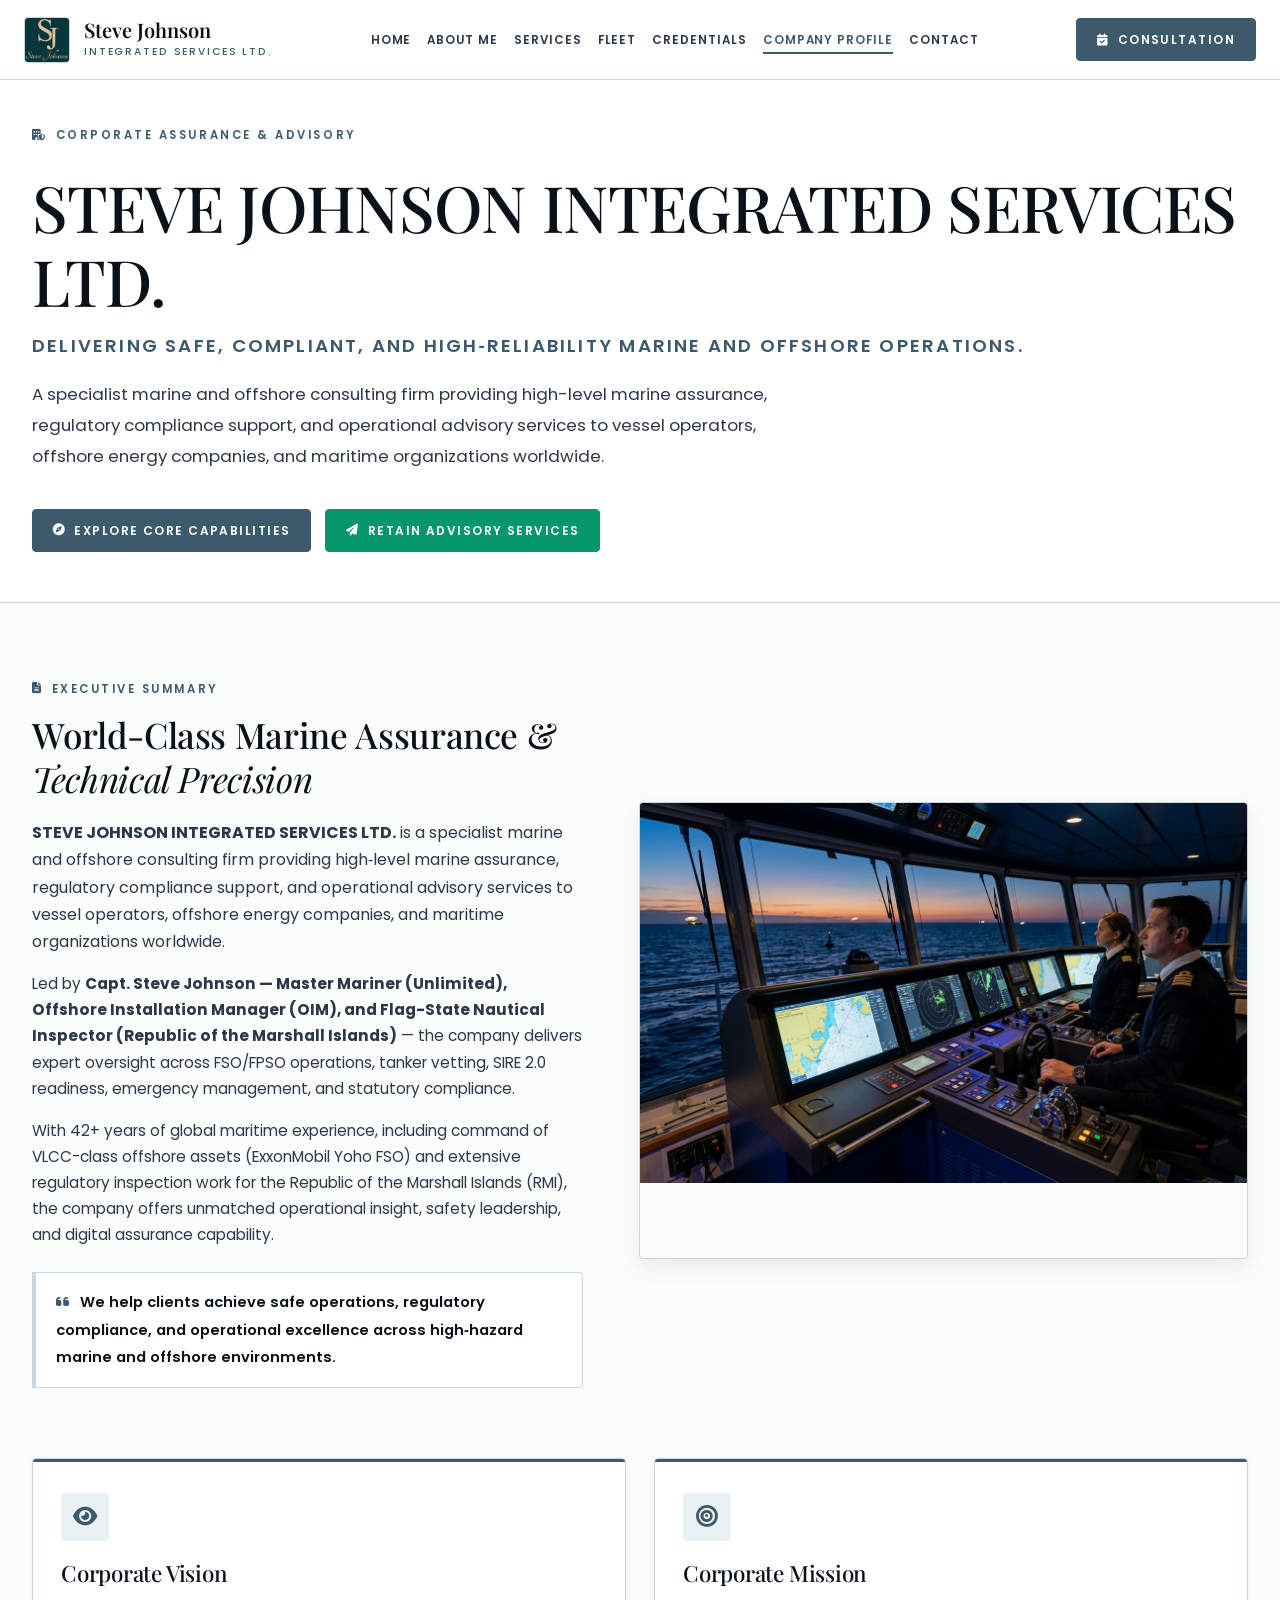
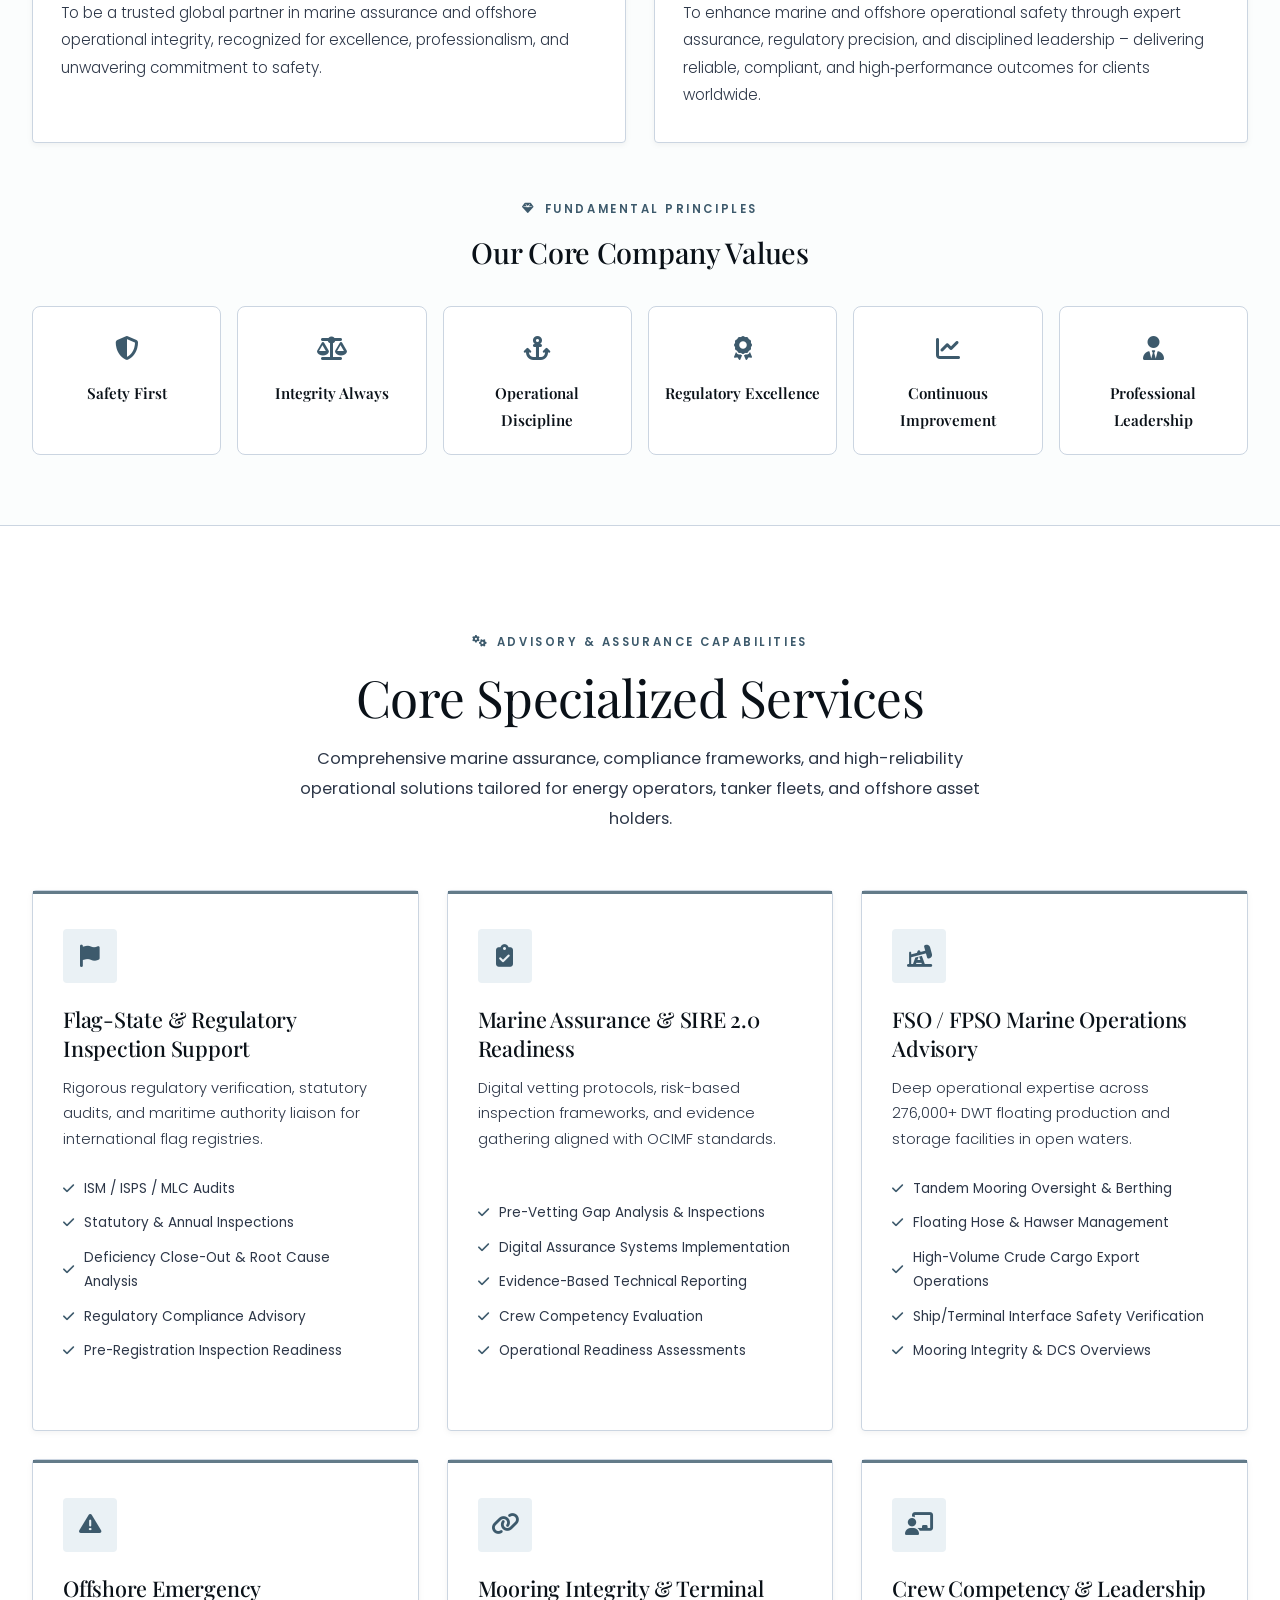
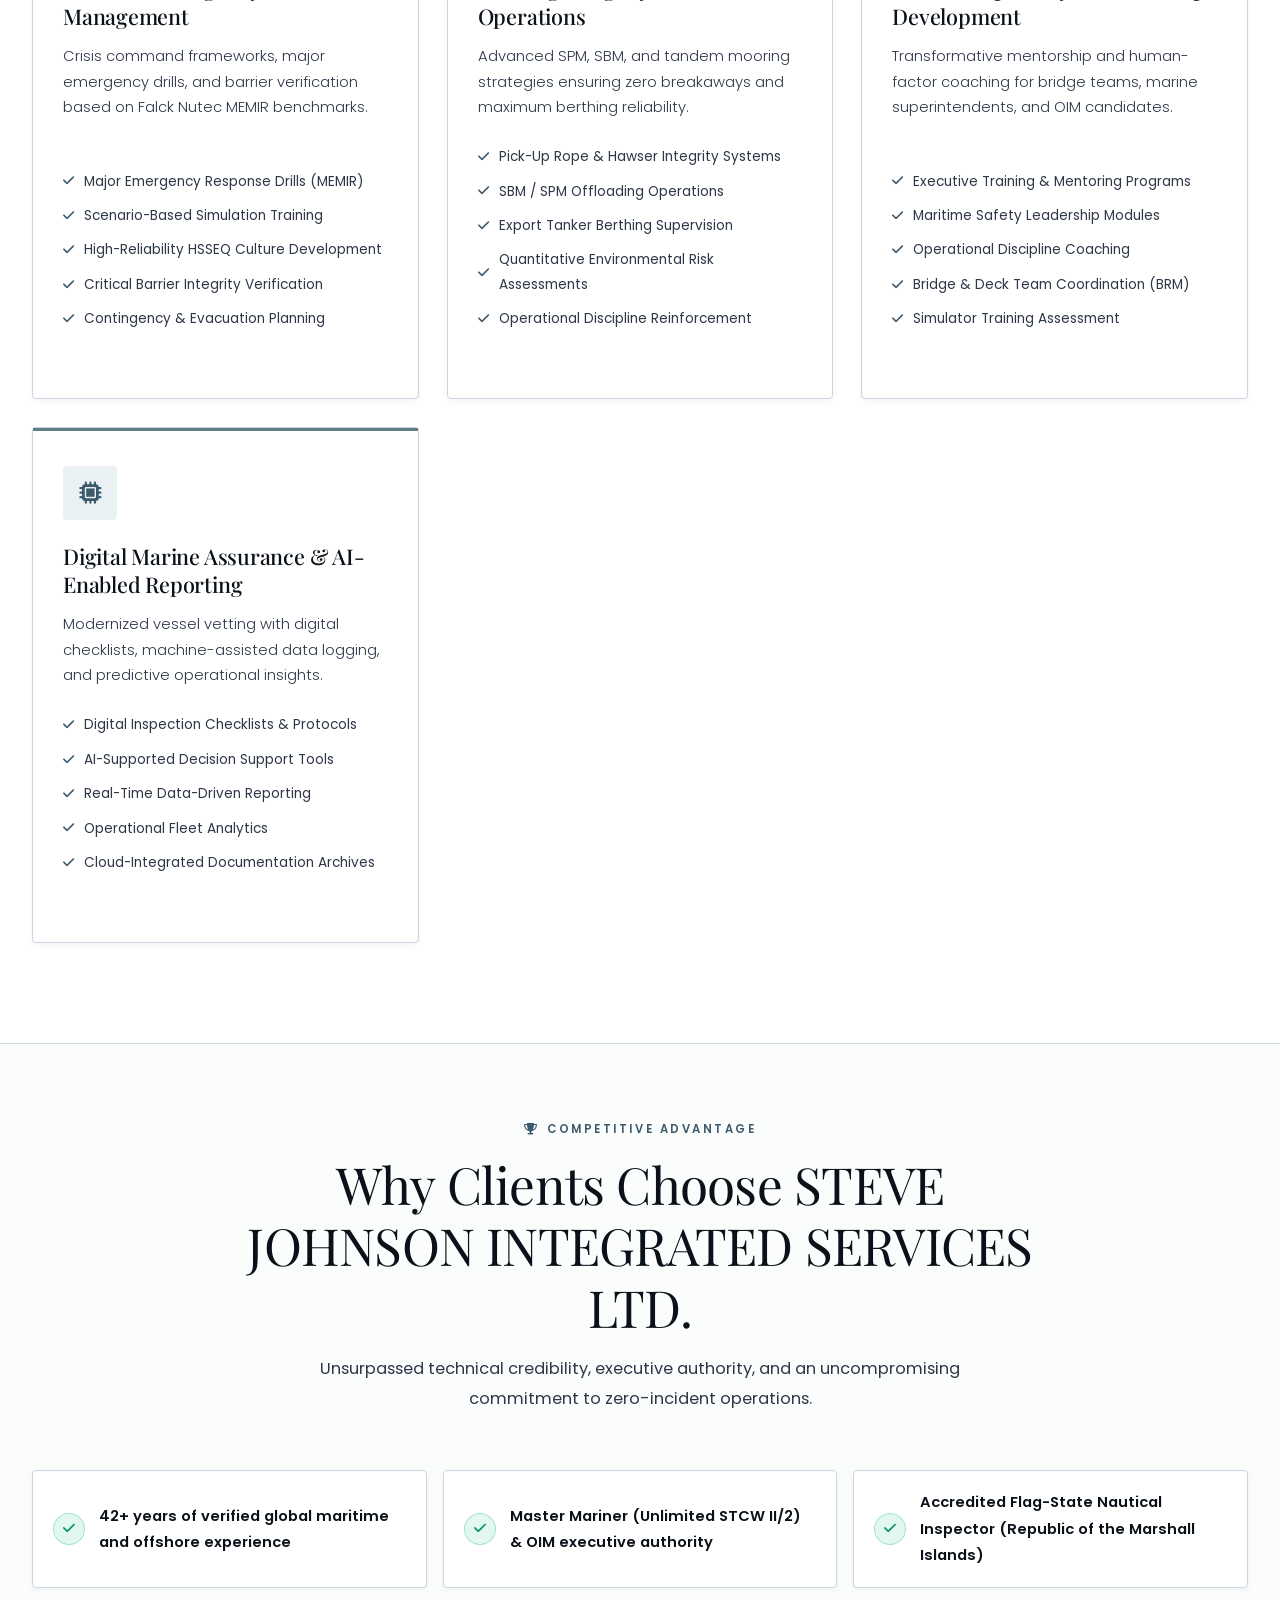
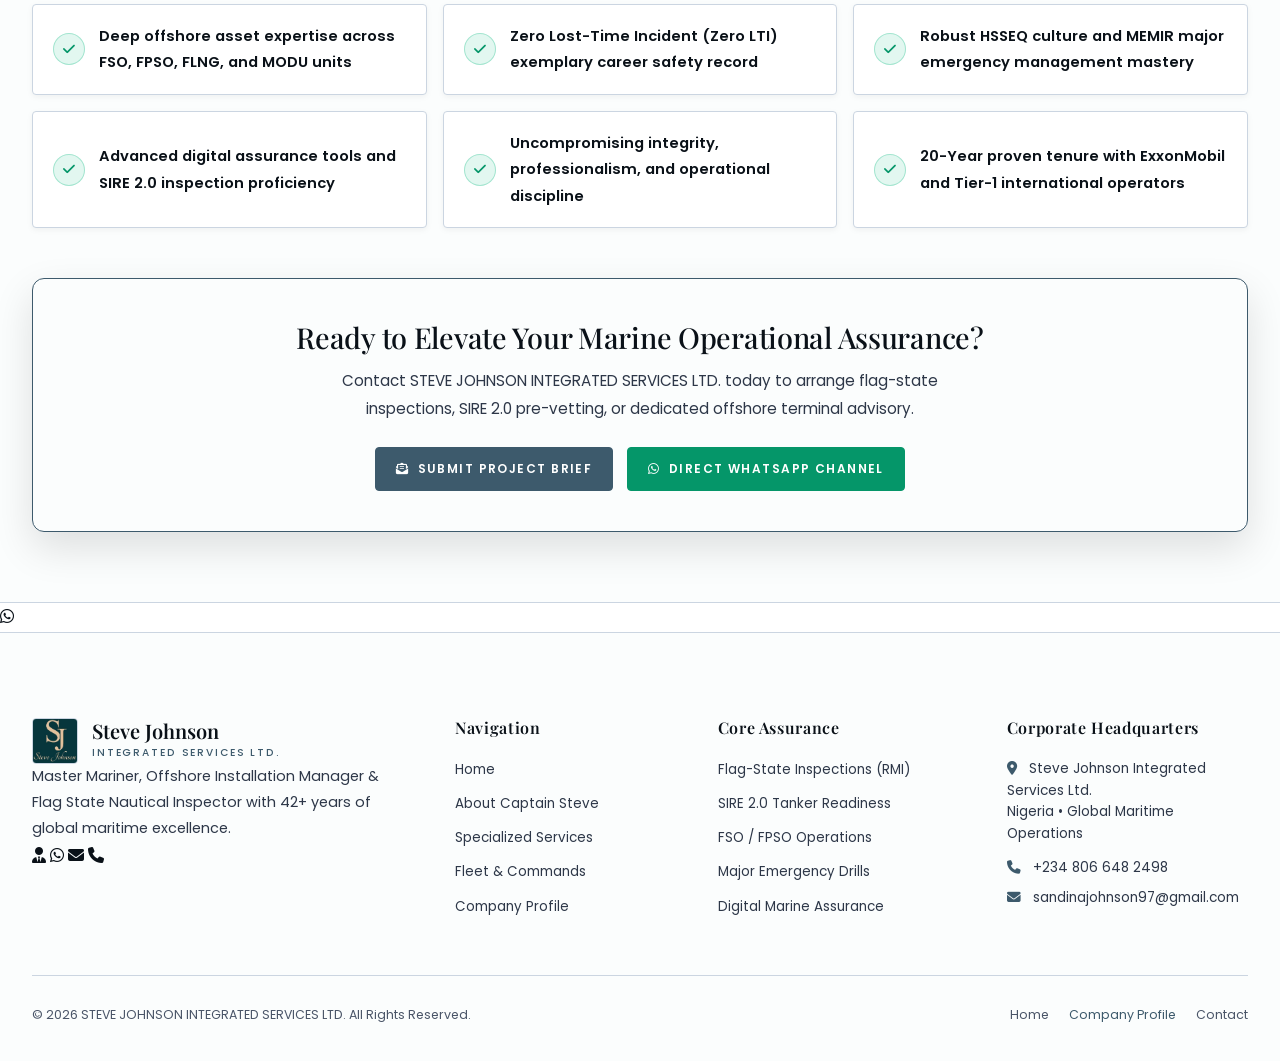
<file: company-profile.html>
<!DOCTYPE html>
<html lang="en" data-theme="light">
<head>
  <meta charset="UTF-8">
  <meta name="viewport" content="width=device-width, initial-scale=1.0">
  
  <!-- SEO Title & Meta Description -->
  <title>Company Profile | Steve Johnson Integrated Services Ltd. - Marine Assurance & Offshore Operations</title>
  <meta name="title" content="Company Profile | Steve Johnson Integrated Services Ltd. - Marine Assurance & Offshore Operations">
  <meta name="description" content="Steve Johnson Integrated Services Ltd delivers safe, compliant, and high-reliability marine and offshore operations: SIRE 2.0 readiness, FSO/FPSO operations advisory, RMI Flag-State nautical inspections, and marine assurance.">
  <meta name="keywords" content="Steve Johnson Integrated Services Ltd, Marine Assurance, SIRE 2.0 Readiness Nigeria, FSO FPSO Operations Advisory, RMI Flag-State Inspector, Mooring Master, Offshore Emergency Management, Marine Pilotage Lagos">
  <meta name="author" content="Capt. Steve Sandina Johnson">
  <meta name="robots" content="index, follow, max-snippet:-1, max-image-preview:large, max-video-preview:-1">
  <meta name="googlebot" content="index, follow, max-snippet:-1, max-image-preview:large, max-video-preview:-1">

  <!-- Canonical URL -->
  <link rel="canonical" href="https://stevejohnsonmaritime.com/company-profile.html">

  <!-- Geo & Regional Tags -->
  <meta name="geo.region" content="NG-LA">
  <meta name="geo.placename" content="Lagos, Nigeria">
  <meta name="geo.position" content="6.5244;3.3792">
  <meta name="ICBM" content="6.5244, 3.3792">

  <!-- Theme & Mobile Web App Manifest -->
  <meta name="theme-color" content="#ffffff">
  <meta name="apple-mobile-web-app-capable" content="yes">
  <meta name="apple-mobile-web-app-status-bar-style" content="black-translucent">
  <meta name="apple-mobile-web-app-title" content="Steve Johnson Integrated Services">
  <link rel="manifest" href="site.webmanifest">

  <!-- Open Graph / Facebook Meta Tags -->
  <meta property="og:type" content="website">
  <meta property="og:url" content="https://stevejohnsonmaritime.com/company-profile.html">
  <meta property="og:site_name" content="Steve Johnson Maritime Advisory">
  <meta property="og:locale" content="en_US">
  <meta property="og:title" content="Company Profile | Steve Johnson Integrated Services Ltd.">
  <meta property="og:description" content="Delivering safe, compliant, and high-reliability marine and offshore operations worldwide: Marine Assurance, SIRE 2.0 readiness, and FSO/FPSO advisory.">
  <meta property="og:image" content="https://stevejohnsonmaritime.com/assets/images/lng_carrier.jpg">
  <meta property="og:image:secure_url" content="https://stevejohnsonmaritime.com/assets/images/lng_carrier.jpg">
  <meta property="og:image:type" content="image/jpeg">
  <meta property="og:image:width" content="1200">
  <meta property="og:image:height" content="630">
  <meta property="og:image:alt" content="Steve Johnson Integrated Services Ltd LNG Carrier & Marine Operations">

  <!-- Twitter Card Meta Tags -->
  <meta name="twitter:card" content="summary_large_image">
  <meta name="twitter:url" content="https://stevejohnsonmaritime.com/company-profile.html">
  <meta name="twitter:title" content="Company Profile | Steve Johnson Integrated Services Ltd.">
  <meta name="twitter:description" content="Specialist Marine Assurance, SIRE 2.0 readiness, FSO/FPSO operations, and Flag-State Nautical Inspections.">
  <meta name="twitter:image" content="https://stevejohnsonmaritime.com/assets/images/lng_carrier.jpg">
  <meta name="twitter:image:alt" content="Steve Johnson Integrated Services Ltd Marine Operations">

  <!-- Preconnect & Google Fonts (Shafer Luxury Editorial Typography) -->
  <link rel="preconnect" href="https://fonts.googleapis.com">
  <link rel="preconnect" href="https://fonts.gstatic.com" crossorigin>
  <link href="https://fonts.googleapis.com/css2?family=Cinzel:wght@500;600;700&family=JetBrains+Mono:wght@400;500;700&family=Playfair+Display:ital,wght@0,400;0,500;0,600;0,700;0,800;0,900;1,400;1,500;1,600;1,700;1,800&family=Poppins:ital,wght@0,300;0,400;0,500;0,600;0,700;1,300;1,400&family=Plus+Jakarta+Sans:wght@400;500;600;700&display=swap" rel="stylesheet">
  <link rel="stylesheet" href="https://cdnjs.cloudflare.com/ajax/libs/font-awesome/6.5.1/css/all.min.css">

  <!-- Favicon -->
  <link rel="icon" type="image/jpeg" href="assets/images/logo.jpg">
  <link rel="apple-touch-icon" href="assets/images/logo.jpg">

  <!-- Stylesheet -->
  <link rel="stylesheet" href="styles.css">

  <!-- Structured Data JSON-LD Schema Graph -->
  <script type="application/ld+json">
  {
    "@context": "https://schema.org",
    "@graph": [
      {
        "@type": "WebPage",
        "@id": "https://stevejohnsonmaritime.com/company-profile.html#webpage",
        "url": "https://stevejohnsonmaritime.com/company-profile.html",
        "name": "Company Profile | Steve Johnson Integrated Services Ltd.",
        "description": "Corporate capabilities, mission, and specialized marine assurance services of Steve Johnson Integrated Services Ltd.",
        "breadcrumb": {
          "@id": "https://stevejohnsonmaritime.com/company-profile.html#breadcrumb"
        },
        "isPartOf": {
          "@type": "WebSite",
          "@id": "https://stevejohnsonmaritime.com/#website",
          "url": "https://stevejohnsonmaritime.com/",
          "name": "Steve Johnson Maritime"
        },
        "inLanguage": "en-US"
      },
      {
        "@type": "BreadcrumbList",
        "@id": "https://stevejohnsonmaritime.com/company-profile.html#breadcrumb",
        "itemListElement": [
          {
            "@type": "ListItem",
            "position": 1,
            "name": "Home",
            "item": "https://stevejohnsonmaritime.com/"
          },
          {
            "@type": "ListItem",
            "position": 2,
            "name": "Company Profile",
            "item": "https://stevejohnsonmaritime.com/company-profile.html"
          }
        ]
      },
      {
        "@type": ["Corporation", "ProfessionalService"],
        "@id": "https://stevejohnsonmaritime.com/company-profile.html#organization",
        "name": "Steve Johnson Integrated Services Ltd.",
        "legalName": "Steve Johnson Integrated Services Limited",
        "url": "https://stevejohnsonmaritime.com/company-profile.html",
        "logo": "https://stevejohnsonmaritime.com/assets/images/logo.jpg",
        "image": "https://stevejohnsonmaritime.com/assets/images/lng_carrier.jpg",
        "description": "Global marine assurance, SIRE 2.0 readiness, FSO/FPSO operations advisory, flag-state nautical inspection support, and offshore logistics.",
        "slogan": "Delivering Safe, Compliant, and High-Reliability Marine and Offshore Operations",
        "founder": {
          "@type": "Person",
          "name": "Capt. Steve Sandina Johnson",
          "jobTitle": "Principal Marine Consultant & Master Mariner",
          "url": "https://stevejohnsonmaritime.com/"
        },
        "address": {
          "@type": "PostalAddress",
          "addressLocality": "Lagos",
          "addressCountry": "NG"
        },
        "telephone": "+2348066482498",
        "email": "sandinajohnson97@gmail.com",
        "areaServed": [
          "Global",
          "West Africa",
          "United Kingdom",
          "Marshall Islands",
          "Asia-Pacific"
        ],
        "hasOfferCatalog": {
          "@type": "OfferCatalog",
          "name": "Corporate Marine Solutions",
          "itemListElement": [
            {
              "@type": "Offer",
              "itemOffered": {
                "@type": "Service",
                "name": "Marine Assurance & SIRE 2.0 Readiness",
                "description": "Pre-vetting gap analysis, human-factors assessments, and safety compliance audits for global tanker fleets."
              }
            },
            {
              "@type": "Offer",
              "itemOffered": {
                "@type": "Service",
                "name": "FSO / FPSO Operations & Mooring Master Advisory",
                "description": "Tandem berthing, SPM offloading, export tanker coordination, and marine emergency management."
              }
            },
            {
              "@type": "Offer",
              "itemOffered": {
                "@type": "Service",
                "name": "Flag-State Nautical Inspections & Regulatory Support",
                "description": "Official RMI inspections, statutory safety reviews, casualty investigations, and port state control readiness."
              }
            },
            {
              "@type": "Offer",
              "itemOffered": {
                "@type": "Service",
                "name": "Marine Logistics & Terminal Pilotage",
                "description": "Offshore lightering (STS), marine logistics planning, harbor pilotage, and supply base operations."
              }
            }
          ]
        }
      }
    ]
  }
  </script>

  <style>
    .cp-hero {
      position: relative;
      min-height: 48vh;
      padding-top: calc(var(--header-height) + 40px);
      padding-bottom: 50px;
      display: flex;
      align-items: center;
      background: var(--bg-primary);
      border-bottom: 1px solid var(--border-color);
    }

    .cp-values-grid {
      display: grid;
      grid-template-columns: repeat(auto-fit, minmax(180px, 1fr));
      gap: 16px;
      margin-top: 36px;
    }

    .cp-value-card {
      background: var(--bg-card);
      border: 1px solid var(--border-color);
      border-radius: var(--radius-md);
      padding: 20px 16px;
      text-align: center;
      transition: all var(--transition-normal);
    }

    .cp-value-card:hover {
      transform: translateY(-4px);
      border-color: var(--accent-color);
      box-shadow: var(--shadow-hover);
    }

    .cp-value-icon {
      font-size: 1.5rem;
      color: var(--accent-color);
      margin-bottom: 10px;
    }

    .cp-value-title {
      font-family: var(--font-heading);
      font-size: 0.95rem;
      font-weight: 600;
      color: var(--text-primary);
    }

    .cp-vm-grid {
      display: grid;
      grid-template-columns: 1fr 1fr;
      gap: 28px;
      margin-top: 40px;
    }

    .cp-vm-card {
      background: var(--bg-card);
      border: 1px solid var(--border-color);
      border-radius: var(--radius-sm);
      padding: 34px 28px;
      position: relative;
      overflow: hidden;
      box-shadow: var(--shadow-sm);
    }

    .cp-vm-card::before {
      content: '';
      position: absolute;
      top: 0;
      left: 0;
      width: 100%;
      height: 3px;
      background: var(--accent-color);
    }

    .cp-vm-card.gold-card::before {
      background: var(--accent-color);
    }

    .cp-vm-icon {
      width: 48px;
      height: 48px;
      border-radius: var(--radius-sm);
      background: var(--shafer-blue-pale);
      color: var(--shafer-blue);
      display: flex;
      align-items: center;
      justify-content: center;
      font-size: 1.35rem;
      margin-bottom: 18px;
    }

    .gold-card .cp-vm-icon {
      background: var(--shafer-blue-pale);
      color: var(--shafer-blue);
    }

    .cp-vm-card h3 {
      font-family: var(--font-heading);
      font-size: 1.4rem;
      margin-bottom: 12px;
      font-weight: 500;
    }

    .cp-vm-card p {
      font-size: 0.95rem;
      color: var(--text-secondary);
      line-height: 1.8;
      font-weight: 300;
    }

    .why-us-list {
      display: grid;
      grid-template-columns: repeat(auto-fit, minmax(320px, 1fr));
      gap: 16px;
      margin-top: 36px;
    }

    .why-us-item {
      background: var(--bg-card);
      border: 1px solid var(--border-color);
      border-radius: var(--radius-sm);
      padding: 18px 20px;
      display: flex;
      align-items: center;
      gap: 14px;
      transition: all var(--transition-fast);
      box-shadow: var(--shadow-sm);
    }

    .why-us-item:hover {
      border-color: var(--accent-color);
      transform: translateX(4px);
      box-shadow: var(--shadow-hover);
    }

    .why-us-check {
      width: 32px;
      height: 32px;
      border-radius: 50%;
      background: rgba(16, 185, 129, 0.12);
      border: 1px solid rgba(16, 185, 129, 0.3);
      color: var(--accent-emerald);
      display: flex;
      align-items: center;
      justify-content: center;
      font-size: 0.85rem;
      flex-shrink: 0;
    }

    .why-us-text {
      font-size: 0.92rem;
      font-weight: 600;
      color: var(--text-primary);
    }

    @media (max-width: 768px) {
      .cp-vm-grid {
        grid-template-columns: 1fr;
      }
      .why-us-list {
        grid-template-columns: 1fr;
      }
    }
  </style>
</head>
<body>

  <!-- Top Navigation Bar -->
  <header class="navbar" id="navbar">
    <div class="container nav-container">
      <a href="index.html#home" class="brand-logo" aria-label="Steve Johnson Maritime Homepage">
        <img src="assets/images/logo.jpg" alt="Steve Johnson Maritime Logo" class="brand-img" width="48" height="48">
        <div class="brand-text">
          <span class="brand-title">Steve Johnson</span>
          <span class="brand-sub">Integrated Services Ltd.</span>
        </div>
      </a>

      <!-- Desktop Nav Menu -->
      <ul class="nav-menu" id="navMenu">
        <li><a href="index.html#home" class="nav-link">Home</a></li>
        <li class="mobile-only-nav"><a href="index.html#certified-by" class="nav-link">Certified By</a></li>
        <li><a href="index.html#about" class="nav-link">About Me</a></li>
        <li><a href="index.html#services" class="nav-link">Services</a></li>
        <li><a href="index.html#fleet" class="nav-link">Fleet</a></li>
        <li><a href="index.html#credentials" class="nav-link">Credentials</a></li>
        <li><a href="company-profile.html" class="nav-link active">Company Profile</a></li>
        <li><a href="index.html#contact" class="nav-link">Contact</a></li>
      </ul>

      <!-- Nav Actions -->
      <div class="nav-actions">
        <a href="index.html#contact" class="btn-primary">
          <i class="fa-solid fa-calendar-check"></i>
          <span>Consultation</span>
        </a>
        <button class="mobile-toggle-btn" id="mobileMenuBtn" aria-label="Open Navigation Menu">
          <i class="fa-solid fa-bars"></i>
        </button>
      </div>
    </div>
  </header>

  <main>
    <!-- Company Profile Hero Header -->
    <section class="cp-hero">
      <div class="container">
        <span class="section-tag"><i class="fa-solid fa-building-shield"></i> Corporate Assurance & Advisory</span>
        <h1 class="hero-title" style="margin-top: 10px; margin-bottom: 12px;">
          STEVE JOHNSON INTEGRATED SERVICES LTD.
        </h1>
        <p class="hero-role" style="color: var(--accent-color); font-size: 1.15rem; margin-bottom: 16px;">
          Delivering safe, compliant, and high‑reliability marine and offshore operations.
        </p>
        <p class="hero-description" style="max-width: 750px;">
          A specialist marine and offshore consulting firm providing high-level marine assurance, regulatory compliance support, and operational advisory services to vessel operators, offshore energy companies, and maritime organizations worldwide.
        </p>
        
        <div style="display: flex; gap: 14px; margin-top: 24px; flex-wrap: wrap;">
          <a href="#core-services" class="btn-primary">
            <i class="fa-solid fa-compass"></i>
            <span>Explore Core Capabilities</span>
          </a>
          <a href="index.html#contact" class="btn-gold">
            <i class="fa-solid fa-paper-plane"></i>
            <span>Retain Advisory Services</span>
          </a>
        </div>
      </div>
    </section>

    <!-- Executive Summary & Leadership -->
    <section style="padding: 70px 0; background: var(--bg-secondary); border-bottom: 1px solid var(--border-color);">
      <div class="container">
        <div class="about-grid">
          <div>
            <span class="section-tag"><i class="fa-solid fa-file-lines"></i> Executive Summary</span>
            <h2 style="font-size: 2.2rem; margin-bottom: 18px;">World-Class Marine Assurance & <span class="italic-serif">Technical Precision</span></h2>
            <p style="color: var(--text-secondary); font-size: 1rem; line-height: 1.7; margin-bottom: 16px;">
              <strong>STEVE JOHNSON INTEGRATED SERVICES LTD.</strong> is a specialist marine and offshore consulting firm providing high‑level marine assurance, regulatory compliance support, and operational advisory services to vessel operators, offshore energy companies, and maritime organizations worldwide.
            </p>
            <p style="color: var(--text-secondary); font-size: 0.96rem; line-height: 1.7; margin-bottom: 16px;">
              Led by <strong>Capt. Steve Johnson — Master Mariner (Unlimited), Offshore Installation Manager (OIM), and Flag-State Nautical Inspector (Republic of the Marshall Islands)</strong> — the company delivers expert oversight across FSO/FPSO operations, tanker vetting, SIRE 2.0 readiness, emergency management, and statutory compliance.
            </p>
            <p style="color: var(--text-secondary); font-size: 0.96rem; line-height: 1.7; margin-bottom: 24px;">
              With 42+ years of global maritime experience, including command of VLCC-class offshore assets (ExxonMobil Yoho FSO) and extensive regulatory inspection work for the Republic of the Marshall Islands (RMI), the company offers unmatched operational insight, safety leadership, and digital assurance capability.
            </p>

            <div style="background: var(--bg-card); border-left: 4px solid var(--accent-color); padding: 16px 20px; border-radius: 0 var(--radius-sm) var(--radius-sm) 0; border: 1px solid var(--border-color); border-left-width: 4px;">
              <p style="font-size: 0.92rem; color: var(--text-primary); font-weight: 600; margin-bottom: 0;">
                <i class="fa-solid fa-quote-left" style="color: var(--accent-color); margin-right: 6px;"></i>
                We help clients achieve safe operations, regulatory compliance, and operational excellence across high‑hazard marine and offshore environments.
              </p>
            </div>
          </div>

          <div>
            <div class="about-main-img" style="height: auto;">
              <img src="assets/images/bridge_command.jpg" alt="Marine Navigation Bridge Command Center" style="height: 380px; width: 100%; object-fit: cover;">
            </div>
          </div>
        </div>

        <!-- Vision & Mission -->
        <div class="cp-vm-grid">
          <div class="cp-vm-card">
            <div class="cp-vm-icon"><i class="fa-solid fa-eye"></i></div>
            <h3>Corporate Vision</h3>
            <p>
              To be a trusted global partner in marine assurance and offshore operational integrity, recognized for excellence, professionalism, and unwavering commitment to safety.
            </p>
          </div>

          <div class="cp-vm-card gold-card">
            <div class="cp-vm-icon"><i class="fa-solid fa-bullseye"></i></div>
            <h3>Corporate Mission</h3>
            <p>
              To enhance marine and offshore operational safety through expert assurance, regulatory precision, and disciplined leadership – delivering reliable, compliant, and high‑performance outcomes for clients worldwide.
            </p>
          </div>
        </div>

        <!-- Company Values -->
        <div style="margin-top: 50px;">
          <div style="text-align: center;">
            <span class="section-tag"><i class="fa-solid fa-gem"></i> Fundamental Principles</span>
            <h3 style="font-size: 1.8rem;">Our Core Company Values</h3>
          </div>

          <div class="cp-values-grid">
            <div class="cp-value-card">
              <div class="cp-value-icon"><i class="fa-solid fa-shield-halved"></i></div>
              <div class="cp-value-title">Safety First</div>
            </div>

            <div class="cp-value-card">
              <div class="cp-value-icon"><i class="fa-solid fa-scale-balanced"></i></div>
              <div class="cp-value-title">Integrity Always</div>
            </div>

            <div class="cp-value-card">
              <div class="cp-value-icon"><i class="fa-solid fa-anchor"></i></div>
              <div class="cp-value-title">Operational Discipline</div>
            </div>

            <div class="cp-value-card">
              <div class="cp-value-icon"><i class="fa-solid fa-award"></i></div>
              <div class="cp-value-title">Regulatory Excellence</div>
            </div>

            <div class="cp-value-card">
              <div class="cp-value-icon"><i class="fa-solid fa-chart-line"></i></div>
              <div class="cp-value-title">Continuous Improvement</div>
            </div>

            <div class="cp-value-card">
              <div class="cp-value-icon"><i class="fa-solid fa-user-tie"></i></div>
              <div class="cp-value-title">Professional Leadership</div>
            </div>
          </div>
        </div>
      </div>
    </section>

    <!-- Core Corporate Services -->
    <section id="core-services">
      <div class="container">
        <div class="section-header">
          <span class="section-tag"><i class="fa-solid fa-gears"></i> Advisory & Assurance Capabilities</span>
          <h2 class="section-title">Core Specialized Services</h2>
          <p class="section-subtitle">
            Comprehensive marine assurance, compliance frameworks, and high-reliability operational solutions tailored for energy operators, tanker fleets, and offshore asset holders.
          </p>
        </div>

        <div class="services-grid">
          <!-- Service 1 -->
          <div class="service-card">
            <div class="service-icon-box"><i class="fa-solid fa-flag"></i></div>
            <h3>Flag-State & Regulatory Inspection Support</h3>
            <p>Rigorous regulatory verification, statutory audits, and maritime authority liaison for international flag registries.</p>
            <ul class="service-features-list">
              <li><i class="fa-solid fa-check"></i> ISM / ISPS / MLC Audits</li>
              <li><i class="fa-solid fa-check"></i> Statutory & Annual Inspections</li>
              <li><i class="fa-solid fa-check"></i> Deficiency Close-Out & Root Cause Analysis</li>
              <li><i class="fa-solid fa-check"></i> Regulatory Compliance Advisory</li>
              <li><i class="fa-solid fa-check"></i> Pre-Registration Inspection Readiness</li>
            </ul>
          </div>

          <!-- Service 2 -->
          <div class="service-card">
            <div class="service-icon-box"><i class="fa-solid fa-clipboard-check"></i></div>
            <h3>Marine Assurance & SIRE 2.0 Readiness</h3>
            <p>Digital vetting protocols, risk-based inspection frameworks, and evidence gathering aligned with OCIMF standards.</p>
            <ul class="service-features-list">
              <li><i class="fa-solid fa-check"></i> Pre-Vetting Gap Analysis & Inspections</li>
              <li><i class="fa-solid fa-check"></i> Digital Assurance Systems Implementation</li>
              <li><i class="fa-solid fa-check"></i> Evidence-Based Technical Reporting</li>
              <li><i class="fa-solid fa-check"></i> Crew Competency Evaluation</li>
              <li><i class="fa-solid fa-check"></i> Operational Readiness Assessments</li>
            </ul>
          </div>

          <!-- Service 3 -->
          <div class="service-card">
            <div class="service-icon-box"><i class="fa-solid fa-oil-well"></i></div>
            <h3>FSO / FPSO Marine Operations Advisory</h3>
            <p>Deep operational expertise across 276,000+ DWT floating production and storage facilities in open waters.</p>
            <ul class="service-features-list">
              <li><i class="fa-solid fa-check"></i> Tandem Mooring Oversight & Berthing</li>
              <li><i class="fa-solid fa-check"></i> Floating Hose & Hawser Management</li>
              <li><i class="fa-solid fa-check"></i> High-Volume Crude Cargo Export Operations</li>
              <li><i class="fa-solid fa-check"></i> Ship/Terminal Interface Safety Verification</li>
              <li><i class="fa-solid fa-check"></i> Mooring Integrity & DCS Overviews</li>
            </ul>
          </div>

          <!-- Service 4 -->
          <div class="service-card">
            <div class="service-icon-box"><i class="fa-solid fa-triangle-exclamation"></i></div>
            <h3>Offshore Emergency Management</h3>
            <p>Crisis command frameworks, major emergency drills, and barrier verification based on Falck Nutec MEMIR benchmarks.</p>
            <ul class="service-features-list">
              <li><i class="fa-solid fa-check"></i> Major Emergency Response Drills (MEMIR)</li>
              <li><i class="fa-solid fa-check"></i> Scenario-Based Simulation Training</li>
              <li><i class="fa-solid fa-check"></i> High-Reliability HSSEQ Culture Development</li>
              <li><i class="fa-solid fa-check"></i> Critical Barrier Integrity Verification</li>
              <li><i class="fa-solid fa-check"></i> Contingency & Evacuation Planning</li>
            </ul>
          </div>

          <!-- Service 5 -->
          <div class="service-card">
            <div class="service-icon-box"><i class="fa-solid fa-link"></i></div>
            <h3>Mooring Integrity & Terminal Operations</h3>
            <p>Advanced SPM, SBM, and tandem mooring strategies ensuring zero breakaways and maximum berthing reliability.</p>
            <ul class="service-features-list">
              <li><i class="fa-solid fa-check"></i> Pick-Up Rope & Hawser Integrity Systems</li>
              <li><i class="fa-solid fa-check"></i> SBM / SPM Offloading Operations</li>
              <li><i class="fa-solid fa-check"></i> Export Tanker Berthing Supervision</li>
              <li><i class="fa-solid fa-check"></i> Quantitative Environmental Risk Assessments</li>
              <li><i class="fa-solid fa-check"></i> Operational Discipline Reinforcement</li>
            </ul>
          </div>

          <!-- Service 6 -->
          <div class="service-card">
            <div class="service-icon-box"><i class="fa-solid fa-chalkboard-user"></i></div>
            <h3>Crew Competency & Leadership Development</h3>
            <p>Transformative mentorship and human-factor coaching for bridge teams, marine superintendents, and OIM candidates.</p>
            <ul class="service-features-list">
              <li><i class="fa-solid fa-check"></i> Executive Training & Mentoring Programs</li>
              <li><i class="fa-solid fa-check"></i> Maritime Safety Leadership Modules</li>
              <li><i class="fa-solid fa-check"></i> Operational Discipline Coaching</li>
              <li><i class="fa-solid fa-check"></i> Bridge & Deck Team Coordination (BRM)</li>
              <li><i class="fa-solid fa-check"></i> Simulator Training Assessment</li>
            </ul>
          </div>

          <!-- Service 7 -->
          <div class="service-card">
            <div class="service-icon-box"><i class="fa-solid fa-microchip"></i></div>
            <h3>Digital Marine Assurance & AI-Enabled Reporting</h3>
            <p>Modernized vessel vetting with digital checklists, machine-assisted data logging, and predictive operational insights.</p>
            <ul class="service-features-list">
              <li><i class="fa-solid fa-check"></i> Digital Inspection Checklists & Protocols</li>
              <li><i class="fa-solid fa-check"></i> AI-Supported Decision Support Tools</li>
              <li><i class="fa-solid fa-check"></i> Real-Time Data-Driven Reporting</li>
              <li><i class="fa-solid fa-check"></i> Operational Fleet Analytics</li>
              <li><i class="fa-solid fa-check"></i> Cloud-Integrated Documentation Archives</li>
            </ul>
          </div>
        </div>
      </div>
    </section>

    <!-- Why Clients Choose Us -->
    <section style="padding: 70px 0; background: var(--bg-secondary); border-top: 1px solid var(--border-color); border-bottom: 1px solid var(--border-color);">
      <div class="container">
        <div class="section-header">
          <span class="section-tag"><i class="fa-solid fa-trophy"></i> Competitive Advantage</span>
          <h2 class="section-title">Why Clients Choose STEVE JOHNSON INTEGRATED SERVICES LTD.</h2>
          <p class="section-subtitle">
            Unsurpassed technical credibility, executive authority, and an uncompromising commitment to zero-incident operations.
          </p>
        </div>

        <div class="why-us-list">
          <div class="why-us-item">
            <div class="why-us-check"><i class="fa-solid fa-check"></i></div>
            <div class="why-us-text">42+ years of verified global maritime and offshore experience</div>
          </div>

          <div class="why-us-item">
            <div class="why-us-check"><i class="fa-solid fa-check"></i></div>
            <div class="why-us-text">Master Mariner (Unlimited STCW II/2) & OIM executive authority</div>
          </div>

          <div class="why-us-item">
            <div class="why-us-check"><i class="fa-solid fa-check"></i></div>
            <div class="why-us-text">Accredited Flag-State Nautical Inspector (Republic of the Marshall Islands)</div>
          </div>

          <div class="why-us-item">
            <div class="why-us-check"><i class="fa-solid fa-check"></i></div>
            <div class="why-us-text">Deep offshore asset expertise across FSO, FPSO, FLNG, and MODU units</div>
          </div>

          <div class="why-us-item">
            <div class="why-us-check"><i class="fa-solid fa-check"></i></div>
            <div class="why-us-text">Zero Lost-Time Incident (Zero LTI) exemplary career safety record</div>
          </div>

          <div class="why-us-item">
            <div class="why-us-check"><i class="fa-solid fa-check"></i></div>
            <div class="why-us-text">Robust HSSEQ culture and MEMIR major emergency management mastery</div>
          </div>

          <div class="why-us-item">
            <div class="why-us-check"><i class="fa-solid fa-check"></i></div>
            <div class="why-us-text">Advanced digital assurance tools and SIRE 2.0 inspection proficiency</div>
          </div>

          <div class="why-us-item">
            <div class="why-us-check"><i class="fa-solid fa-check"></i></div>
            <div class="why-us-text">Uncompromising integrity, professionalism, and operational discipline</div>
          </div>

          <div class="why-us-item">
            <div class="why-us-check"><i class="fa-solid fa-check"></i></div>
            <div class="why-us-text">20-Year proven tenure with ExxonMobil and Tier-1 international operators</div>
          </div>
        </div>

        <!-- Corporate CTA Banner -->
        <div style="margin-top: 50px; background: var(--grad-card); border: 1px solid var(--border-hover); border-radius: var(--radius-lg); padding: 40px; text-align: center; box-shadow: var(--shadow-lg);">
          <h3 style="font-size: 1.8rem; margin-bottom: 12px; color: var(--text-primary);">Ready to Elevate Your Marine Operational Assurance?</h3>
          <p style="color: var(--text-secondary); max-width: 650px; margin: 0 auto 24px; font-size: 0.95rem;">
            Contact STEVE JOHNSON INTEGRATED SERVICES LTD. today to arrange flag-state inspections, SIRE 2.0 pre-vetting, or dedicated offshore terminal advisory.
          </p>
          <div style="display: flex; justify-content: center; gap: 14px; flex-wrap: wrap;">
            <a href="index.html#contact" class="btn-primary">
              <i class="fa-solid fa-envelope-open-text"></i>
              <span>Submit Project Brief</span>
            </a>
            <a href="https://wa.me/2348066482498" target="_blank" rel="noopener noreferrer" class="btn-gold">
              <i class="fa-brands fa-whatsapp"></i>
              <span>Direct WhatsApp Channel</span>
            </a>
          </div>
        </div>
      </div>
    </section>
  </main>

  <!-- WhatsApp Floating Action -->
  <a href="https://wa.me/2348066482498" target="_blank" rel="noopener noreferrer" class="floating-whatsapp" title="Chat with Capt. Steve Johnson on WhatsApp" aria-label="Chat on WhatsApp">
    <i class="fa-brands fa-whatsapp"></i>
  </a>

  <!-- Footer -->
  <footer class="footer">
    <div class="container">
      <div class="footer-grid">
        <div class="footer-brand">
          <div class="brand-logo">
            <img src="assets/images/logo.jpg" alt="Steve Johnson Maritime Logo" class="brand-img" width="48" height="48">
            <div class="brand-text">
              <span class="brand-title">Steve Johnson</span>
              <span class="brand-sub">Integrated Services Ltd.</span>
            </div>
          </div>
          <p>
            Master Mariner, Offshore Installation Manager & Flag State Nautical Inspector with 42+ years of global maritime excellence.
          </p>
          <div class="social-links">
            <a href="https://ng.bold.pro/my/captainstevesandinajohnson" target="_blank" rel="noopener noreferrer" class="social-link" title="Bold.pro Portfolio" aria-label="Bold.pro Portfolio"><i class="fa-solid fa-user-tie"></i></a>
            <a href="https://wa.me/2348066482498" target="_blank" rel="noopener noreferrer" class="social-link" title="WhatsApp" aria-label="WhatsApp"><i class="fa-brands fa-whatsapp"></i></a>
            <a href="mailto:sandinajohnson97@gmail.com" class="social-link" title="Email" aria-label="Email"><i class="fa-solid fa-envelope"></i></a>
            <a href="tel:+2348066482498" class="social-link" title="Call" aria-label="Call"><i class="fa-solid fa-phone"></i></a>
          </div>
        </div>

        <div class="footer-col">
          <h4>Navigation</h4>
          <ul class="footer-links">
            <li><a href="index.html#home">Home</a></li>
            <li><a href="index.html#about">About Captain Steve</a></li>
            <li><a href="index.html#services">Specialized Services</a></li>
            <li><a href="index.html#fleet">Fleet & Commands</a></li>
            <li><a href="company-profile.html">Company Profile</a></li>
          </ul>
        </div>

        <div class="footer-col">
          <h4>Core Assurance</h4>
          <ul class="footer-links">
            <li><a href="company-profile.html#core-services">Flag-State Inspections (RMI)</a></li>
            <li><a href="company-profile.html#core-services">SIRE 2.0 Tanker Readiness</a></li>
            <li><a href="company-profile.html#core-services">FSO / FPSO Operations</a></li>
            <li><a href="company-profile.html#core-services">Major Emergency Drills</a></li>
            <li><a href="company-profile.html#core-services">Digital Marine Assurance</a></li>
          </ul>
        </div>

        <div class="footer-col">
          <h4>Corporate Headquarters</h4>
          <p style="color: var(--text-secondary); font-size: 0.85rem; line-height: 1.6; margin-bottom: 12px;">
            <i class="fa-solid fa-location-dot" style="color: var(--accent-color); margin-right: 8px;"></i>
            Steve Johnson Integrated Services Ltd.<br>Nigeria • Global Maritime Operations
          </p>
          <p style="color: var(--text-secondary); font-size: 0.85rem; line-height: 1.6; margin-bottom: 8px;">
            <i class="fa-solid fa-phone" style="color: var(--accent-color); margin-right: 8px;"></i>
            <a href="tel:+2348066482498" style="color: inherit;">+234 806 648 2498</a>
          </p>
          <p style="color: var(--text-secondary); font-size: 0.85rem; line-height: 1.6;">
            <i class="fa-solid fa-envelope" style="color: var(--accent-color); margin-right: 8px;"></i>
            <a href="mailto:sandinajohnson97@gmail.com" style="color: inherit;">sandinajohnson97@gmail.com</a>
          </p>
        </div>
      </div>

      <div class="footer-bottom">
        <div>
          © 2026 STEVE JOHNSON INTEGRATED SERVICES LTD. All Rights Reserved.
        </div>
        <div style="display: flex; gap: 20px;">
          <a href="index.html#home" style="color: inherit;">Home</a>
          <a href="company-profile.html" style="color: var(--accent-color);">Company Profile</a>
          <a href="index.html#contact" style="color: inherit;">Contact</a>
        </div>
      </div>
    </div>
  </footer>

  <!-- Navigation Script -->
  <script>
    const root = document.documentElement;
    root.setAttribute('data-theme', 'light');
    localStorage.removeItem('sjm_theme');

    const mobileBtn = document.getElementById('mobileMenuBtn');
    const navMenu = document.getElementById('navMenu');
    const navbar = document.getElementById('navbar');

    window.addEventListener('scroll', () => {
      if (window.scrollY > 50) navbar.classList.add('scrolled');
      else navbar.classList.remove('scrolled');
    });

    if (mobileBtn && navMenu) {
      mobileBtn.addEventListener('click', () => {
        navMenu.classList.toggle('mobile-open');
        const icon = mobileBtn.querySelector('i');
        if (icon) {
          icon.classList.toggle('fa-bars');
          icon.classList.toggle('fa-xmark');
        }
      });
    }
  </script>
</body>
</html>
</file>
<file: styles.css>
/* ==========================================================================
   STEVE JOHNSON MARITIME - HAUTE LUXURY MARITIME DESIGN SYSTEM
   Exact Aesthetic & Typography Inspiration: Shafer Plastic Surgery (Fifth Ave, NYC)
   Palette: Shafer Slate Blue (#5d7a88), Crisp White (#ffffff), Jet Black (#000000),
            Ice Mist (#d6dfe2), Light Ice Blue (#9baeba) & Oceanic Soft Grey (#f4f7f8)
   ========================================================================== */

:root {
  /* Shafer Signature Brand Color Palette - High Contrast */
  --shafer-blue: #3d5a6c;          /* Rich Shafer Slate Blue (High Contrast WCAG AA) */
  --shafer-blue-hover: #263b47;    /* Deep Charcoal Slate */
  --shafer-blue-light: #527387;    /* Crisp Mid Slate */
  --shafer-blue-pale: #eaf1f5;     /* Softest Ice Blue Tint */
  --shafer-blue-rgb: 61, 90, 108;

  --shafer-black: #000000;         /* Pure Architectural Jet Black */
  --shafer-charcoal: #0a1118;      /* Deepest Slate Charcoal for Headings */
  --shafer-body: #2d3748;          /* Refined Dark Reading Slate (WCAG AAA Compliant) */
  --shafer-muted: #4a5568;         /* Solid Contrast Secondary Text */
  
  --shafer-white: #ffffff;         /* Crisp Pristine White */
  --shafer-mist: #fbfdfd;          /* Soft Clean Section Mist (Lightened for high contrast against black text) */
  --shafer-border: #cbd5e1;        /* Solid Delicate Hairline Border */
  --shafer-border-subtle: #e2e8f0;

  /* Theme mappings (Default: Pristine Shafer Fifth Avenue White) */
  --bg-primary: #ffffff;
  --bg-secondary: #fbfdfd;         /* Lightened: near-white so black text stays crisp */
  --bg-tertiary: #f5f9fb;          /* Lightened: softest tint for better readability */
  --bg-card: #ffffff;
  --bg-card-hover: #ffffff;
  --bg-glass: rgba(255, 255, 255, 0.96);
  --bg-glass-strong: rgba(255, 255, 255, 0.98);

  --accent-color: #3d5a6c;
  --accent-hover: #263b47;
  --accent-light: #527387;
  --accent-emerald: #059669;

  --border-color: #cbd5e1;
  --border-subtle: #e2e8f0;
  --border-hover: #3d5a6c;

  --text-primary: #0a1118;
  --text-secondary: #2d3748;
  --text-muted: #4a5568;
  --text-light: #ffffff;

  /* Shafer Typography System */
  --font-heading: 'Playfair Display', Georgia, 'Times New Roman', serif;
  --font-body: 'Poppins', -apple-system, BlinkMacSystemFont, 'Segoe UI', Roboto, sans-serif;
  --font-mono: 'JetBrains Mono', monospace;
  --font-prestige: 'Cinzel', serif;

  /* Layout & Shadows */
  --header-height: 80px;
  --radius-xs: 2px;
  --radius-sm: 4px;
  --radius-md: 8px;
  --radius-lg: 12px;
  --radius-xl: 18px;
  --radius-full: 9999px;

  --shadow-sm: 0 2px 6px rgba(0, 0, 0, 0.05);
  --shadow-md: 0 8px 24px rgba(0, 0, 0, 0.08);
  --shadow-lg: 0 16px 40px rgba(0, 0, 0, 0.12);
  --shadow-hover: 0 14px 34px rgba(61, 90, 108, 0.2);

  --transition-fast: 0.2s cubic-bezier(0.4, 0, 0.2, 1);
  --transition-normal: 0.35s cubic-bezier(0.4, 0, 0.2, 1);
  --transition-slow: 0.6s cubic-bezier(0.16, 1, 0.3, 1);
}

/* High-end Fifth Avenue Luxury Palette - Pristine Light Canvas */

/* ==========================================================================
   RESET & BASE STYLES
   ========================================================================== */

*, *::before, *::after {
  box-sizing: border-box;
  margin: 0;
  padding: 0;
}

html {
  scroll-behavior: smooth;
  font-size: 16px;
  -webkit-text-size-adjust: 100%;
}

body {
  font-family: var(--font-body);
  background-color: var(--bg-primary);
  color: var(--text-primary);
  line-height: 1.8;
  font-weight: 400;
  overflow-x: hidden;
  position: relative;
  -webkit-font-smoothing: antialiased;
  -moz-osx-font-smoothing: grayscale;
  transition: background-color var(--transition-normal), color var(--transition-normal);
}

h1, h2, h3, h4, h5, h6 {
  font-family: var(--font-heading);
  font-weight: 500;
  line-height: 1.25;
  color: var(--text-primary);
  letter-spacing: -0.01em;
}

h1 em, h2 em, h3 em, .italic-serif {
  font-family: var(--font-heading);
  font-style: italic;
  font-weight: 400;
}

p {
  color: var(--text-secondary);
  line-height: 1.85;
  font-size: 1rem;
}

a {
  color: inherit;
  text-decoration: none;
  transition: all var(--transition-fast);
}

img {
  max-width: 100%;
  height: auto;
  display: block;
}

button, input, select, textarea {
  font-family: inherit;
  font-size: inherit;
}

.container {
  width: 100%;
  max-width: 1280px;
  margin: 0 auto;
  padding: 0 32px;
  position: relative;
  z-index: 1;
}

/* ==========================================================================
   NAVIGATION BAR (SHAFER PRISTINE WHITE & SLATE BLUE ACCENT)
   ========================================================================== */

.navbar {
  position: fixed;
  top: 0;
  left: 0;
  width: 100%;
  max-width: 100vw;
  height: var(--header-height);
  z-index: 1000;
  background: var(--bg-glass);
  backdrop-filter: blur(16px);
  -webkit-backdrop-filter: blur(16px);
  border-bottom: 1px solid var(--border-color);
  transition: all var(--transition-normal);
  overflow-x: clip;
}

.navbar.scrolled {
  height: 72px;
  box-shadow: var(--shadow-sm);
  background: var(--bg-glass-strong);
}

.nav-container {
  display: flex;
  align-items: center;
  justify-content: space-between;
  height: 100%;
  gap: 18px;
  width: 100%;
  max-width: 1280px;
  margin: 0 auto;
  padding: 0 24px;
  box-sizing: border-box;
}

.brand-logo {
  display: flex;
  align-items: center;
  gap: 14px;
  text-decoration: none;
  flex-shrink: 0;
}

.brand-img {
  height: 46px;
  width: auto;
  aspect-ratio: 1 / 1;
  border-radius: var(--radius-sm);
  object-fit: cover;
  border: 1px solid var(--border-color);
  transition: transform var(--transition-fast);
}

.brand-logo:hover .brand-img {
  transform: scale(1.04);
}

.brand-text {
  display: flex;
  flex-direction: column;
}

.brand-title {
  font-family: var(--font-heading);
  font-size: 1.25rem;
  font-weight: 600;
  line-height: 1.15;
  color: var(--text-primary);
  white-space: nowrap;
}

.brand-sub {
  font-family: var(--font-body);
  font-size: 0.65rem;
  font-weight: 500;
  text-transform: uppercase;
  letter-spacing: 0.18em;
  color: var(--accent-color);
  white-space: nowrap;
  margin-top: 2px;
}

.nav-menu {
  display: flex;
  align-items: center;
  gap: 16px;
  list-style: none;
  margin: 0;
  padding: 0;
}

.mobile-only-nav {
  display: none;
}

.nav-link {
  font-family: var(--font-body);
  font-size: 0.74rem;
  font-weight: 600;
  text-transform: uppercase;
  letter-spacing: 0.08em;
  color: var(--text-secondary);
  position: relative;
  padding: 6px 0;
  transition: color var(--transition-fast);
  white-space: nowrap;
}

/* Shafer animated underline hover effect */
.nav-link::after {
  content: '';
  position: absolute;
  bottom: 0;
  left: 0;
  width: 0%;
  height: 2px;
  background-color: var(--accent-color);
  transition: width var(--transition-fast);
}

.nav-link:hover,
.nav-link.active {
  color: var(--accent-color);
}

.nav-link:hover::after,
.nav-link.active::after {
  width: 100%;
}

.nav-actions {
  display: flex;
  align-items: center;
  gap: 12px;
  flex-shrink: 0;
}

/* Shafer Clean Crisp Buttons */
.btn-primary {
  display: inline-flex;
  align-items: center;
  gap: 8px;
  padding: 10px 20px;
  font-family: var(--font-body);
  font-size: 0.75rem;
  font-weight: 600;
  text-transform: uppercase;
  letter-spacing: 0.12em;
  border-radius: var(--radius-sm);
  background: var(--accent-color);
  color: #ffffff !important;
  border: 1px solid var(--accent-color);
  cursor: pointer;
  transition: all var(--transition-fast);
  white-space: nowrap;
}

.btn-primary:hover {
  background: var(--accent-hover);
  border-color: var(--accent-hover);
  transform: translateY(-2px);
  box-shadow: var(--shadow-hover);
}

.btn-secondary {
  display: inline-flex;
  align-items: center;
  gap: 8px;
  padding: 10px 20px;
  font-family: var(--font-body);
  font-size: 0.75rem;
  font-weight: 600;
  text-transform: uppercase;
  letter-spacing: 0.12em;
  border-radius: var(--radius-sm);
  background: transparent;
  color: var(--text-primary) !important;
  border: 1.5px solid var(--text-primary);
  cursor: pointer;
  transition: all var(--transition-fast);
  white-space: nowrap;
}

.btn-secondary:hover {
  background: var(--text-primary);
  color: var(--bg-primary) !important;
  transform: translateY(-2px);
}

.btn-gold {
  display: inline-flex;
  align-items: center;
  gap: 8px;
  padding: 10px 20px;
  font-family: var(--font-body);
  font-size: 0.75rem;
  font-weight: 600;
  text-transform: uppercase;
  letter-spacing: 0.12em;
  border-radius: var(--radius-sm);
  background: var(--accent-emerald);
  color: #ffffff !important;
  border: 1px solid var(--accent-emerald);
  cursor: pointer;
  transition: all var(--transition-fast);
  white-space: nowrap;
}

.btn-gold:hover {
  background: #047857;
  border-color: #047857;
  transform: translateY(-2px);
}

.mobile-toggle-btn {
  display: none;
  align-items: center;
  justify-content: center;
  width: 38px;
  height: 38px;
  border-radius: var(--radius-sm);
  border: 1px solid var(--border-color);
  background: var(--bg-card);
  color: var(--text-primary);
  font-size: 1.15rem;
  cursor: pointer;
  transition: all var(--transition-fast);
}

.mobile-toggle-btn:hover {
  border-color: var(--accent-color);
  color: var(--accent-color);
}

/* ==========================================================================
   HERO SECTION (SHAFER EDITORIAL LUXURY WHITE CANVAS)
   Clean, pristine light canvas, jet black serif headlines & slate blue accents
   ========================================================================== */

.hero-section {
  position: relative;
  min-height: 90vh;
  padding-top: calc(var(--header-height) + 40px);
  padding-bottom: 70px;
  display: flex;
  align-items: center;
  overflow: hidden;
  background-color: var(--bg-primary);
}

/* Hero animated sailing-ship background */
.hero-bg-media {
  position: absolute;
  inset: 0;
  z-index: 0;
  overflow: hidden;
  pointer-events: none;
}

.hero-scene {
  position: absolute;
  inset: 0;
  z-index: 1;
}

.scene-sky {
  position: absolute;
  inset: 0;
  background: linear-gradient(180deg, #eef5f8 0%, #dbe9f0 52%, #cfe0e8 100%);
}

.scene-cloud {
  position: absolute;
  border-radius: 50%;
  background: radial-gradient(closest-side, rgba(255, 255, 255, 0.92), rgba(255, 255, 255, 0));
  filter: blur(8px);
}

.cloud-1 { top: 16%; left: -22%; width: 210px; height: 62px; animation: cloudDrift 60s linear infinite; }
.cloud-2 { top: 31%; left: -32%; width: 150px; height: 46px; opacity: 0.7; animation: cloudDrift 82s linear infinite; animation-delay: -28s; }

.scene-sea {
  position: absolute;
  left: 0;
  right: 0;
  bottom: 0;
  height: 38%;
  background: linear-gradient(180deg, #cfe0e8 0%, #a9c6d3 100%);
}

.wave {
  position: absolute;
  left: -50%;
  width: 200%;
  height: 30px;
  background-repeat: repeat-x;
  background-size: 160px 30px;
}

.wave-back {
  top: -16px;
  opacity: 0.75;
  background-image: url("data:image/svg+xml,%3Csvg xmlns='http://www.w3.org/2000/svg' width='160' height='30' viewBox='0 0 160 30' preserveAspectRatio='none'%3E%3Cpath d='M0 15 C26 3 54 3 80 15 C106 27 134 27 160 15 V30 H0 Z' fill='%23d9e8ef'/%3E%3C/svg%3E");
  animation: waveMove 11s linear infinite;
}

.wave-front {
  top: -6px;
  background-image: url("data:image/svg+xml,%3Csvg xmlns='http://www.w3.org/2000/svg' width='160' height='30' viewBox='0 0 160 30' preserveAspectRatio='none'%3E%3Cpath d='M0 15 C26 3 54 3 80 15 C106 27 134 27 160 15 V30 H0 Z' fill='%239dbcca'/%3E%3C/svg%3E");
  animation: waveMove 7.5s linear infinite reverse;
}

.scene-ship-wrap {
  position: absolute;
  bottom: 31%;
  left: 0;
  width: 200px;
  height: 167px;
  z-index: 3;
  animation: sail 36s linear infinite;
}

.scene-ship {
  width: 100%;
  height: 100%;
  display: block;
  transform-origin: center bottom;
  filter: drop-shadow(0 6px 10px rgba(61, 90, 108, 0.22));
  animation: bob 5s ease-in-out infinite alternate;
}

/* Optional drop-in GIF / video background (overrides the built-in scene when files exist) */
.hero-bg-gif,
.hero-bg-video {
  position: absolute;
  inset: 0;
  width: 100%;
  height: 100%;
  object-fit: cover;
}

.hero-bg-gif { z-index: 3; }
.hero-bg-video { z-index: 4; }

@keyframes sail {
  from { transform: translateX(-240px); }
  to { transform: translateX(calc(100vw + 240px)); }
}

@keyframes bob {
  from { transform: translateY(0) rotate(-1.4deg); }
  to { transform: translateY(-6px) rotate(1.4deg); }
}

@keyframes waveMove {
  from { background-position-x: 0; }
  to { background-position-x: -160px; }
}

@keyframes cloudDrift {
  from { transform: translateX(0); }
  to { transform: translateX(150vw); }
}

/* Readability scrim: keeps dark hero text crisp over the animated scene */
.hero-bg-overlay {
  position: absolute;
  inset: 0;
  z-index: 1;
  background:
    linear-gradient(90deg, rgba(255, 255, 255, 0.96) 0%, rgba(255, 255, 255, 0.9) 34%, rgba(255, 255, 255, 0.4) 64%, rgba(255, 255, 255, 0.06) 100%),
    radial-gradient(circle at 12% 88%, rgba(251, 253, 253, 0.9), transparent 55%);
}

@media (prefers-reduced-motion: reduce) {
  .scene-ship-wrap, .scene-ship, .cloud-1, .cloud-2, .wave-back, .wave-front {
    animation: none;
  }
}

.hero-grid {
  position: relative;
  z-index: 2;
  display: grid;
  grid-template-columns: 1.15fr 0.85fr;
  gap: 56px;
  align-items: center;
}

/* Shafer Eyebrow Badge */
.status-badge {
  display: inline-flex;
  align-items: center;
  gap: 8px;
  padding: 6px 16px;
  border-radius: var(--radius-full);
  background: var(--shafer-blue-pale);
  border: 1px solid var(--border-color);
  font-family: var(--font-body);
  font-size: 0.72rem;
  font-weight: 600;
  text-transform: uppercase;
  letter-spacing: 0.16em;
  color: var(--accent-color);
  margin-bottom: 24px;
}

.status-indicator {
  width: 7px;
  height: 7px;
  border-radius: 50%;
  background-color: var(--accent-emerald);
  box-shadow: 0 0 8px rgba(5, 150, 105, 0.5);
}

/* Shafer Majestic Playfair Hero Title */
.hero-title {
  font-family: var(--font-heading);
  font-size: clamp(2.8rem, 5vw, 4.8rem);
  letter-spacing: -0.015em;
  margin-bottom: 18px;
  line-height: 1.15;
  color: var(--text-primary);
  font-weight: 500;
}

.hero-title .name-highlight,
.hero-title-italic {
  font-family: var(--font-heading);
  font-style: italic;
  font-weight: 400;
  color: var(--accent-color);
  text-shadow: none;
}

.hero-role {
  font-family: var(--font-body);
  font-size: 0.85rem;
  font-weight: 600;
  text-transform: uppercase;
  letter-spacing: 0.12em;
  color: var(--text-secondary);
  margin-bottom: 22px;
  display: flex;
  align-items: center;
  gap: 12px;
  flex-wrap: wrap;
}

.hero-role-divider {
  color: var(--border-color);
}

.hero-description {
  font-family: var(--font-body);
  font-size: 1.05rem;
  font-weight: 400;
  color: var(--text-secondary);
  margin-bottom: 36px;
  max-width: 620px;
  line-height: 1.85;
  text-shadow: none;
}

.hero-description strong {
  font-weight: 600;
  color: var(--text-primary);
}

.hero-actions {
  display: flex;
  align-items: center;
  gap: 14px;
  flex-wrap: wrap;
  margin-bottom: 48px;
}

/* Shafer Clean Metrics Strip with Hairline Dividers */
.hero-metrics-strip {
  display: grid;
  grid-template-columns: repeat(4, 1fr);
  gap: 24px;
  padding-top: 32px;
  border-top: 1px solid var(--border-color);
}

.metric-card {
  display: flex;
  flex-direction: column;
  position: relative;
}

.metric-card:not(:last-child)::after {
  content: '';
  position: absolute;
  top: 15%;
  right: -12px;
  height: 70%;
  width: 1px;
  background: var(--border-color);
}

.metric-number {
  font-family: var(--font-heading);
  font-size: 2.3rem;
  font-weight: 600;
  color: var(--text-primary);
  line-height: 1.1;
  text-shadow: none;
}

.metric-label {
  font-family: var(--font-body);
  font-size: 0.72rem;
  font-weight: 600;
  color: var(--text-muted);
  text-transform: uppercase;
  letter-spacing: 0.12em;
  margin-top: 6px;
  line-height: 1.4;
}

/* Hero Portrait Card (Shafer Minimalist Frame) */
.hero-visual {
  position: relative;
  display: flex;
  justify-content: center;
}

.hero-portrait-card {
  position: relative;
  width: 100%;
  max-width: 420px;
  border-radius: var(--radius-md);
  padding: 12px;
  background: #ffffff;
  border: 1px solid var(--border-color);
  box-shadow: var(--shadow-lg);
  transition: transform var(--transition-normal);
}

.hero-portrait-card:hover {
  transform: translateY(-4px);
  border-color: var(--accent-color);
  box-shadow: 0 20px 48px rgba(61, 90, 108, 0.16);
}

.portrait-inner {
  position: relative;
  border-radius: var(--radius-sm);
  overflow: hidden;
  aspect-ratio: 4 / 5;
  border: 1px solid var(--border-subtle);
}

.portrait-inner img {
  width: 100%;
  height: 100%;
  object-fit: cover;
  object-position: top center;
  transition: transform var(--transition-slow);
}

.hero-portrait-card:hover .portrait-inner img {
  transform: scale(1.03);
}

.portrait-gradient-overlay {
  position: absolute;
  bottom: 0;
  left: 0;
  width: 100%;
  height: 25%;
  background: linear-gradient(to top, rgba(10, 17, 24, 0.4), transparent);
}

.floating-badge {
  position: absolute;
  display: flex;
  align-items: center;
  gap: 12px;
  padding: 10px 16px;
  border-radius: var(--radius-sm);
  background: #ffffff;
  border: 1px solid var(--border-color);
  box-shadow: var(--shadow-md);
  z-index: 2;
  color: #111827;
}

.floating-badge.badge-top {
  top: -16px;
  right: -16px;
}

.floating-badge.badge-bottom {
  bottom: -16px;
  left: -16px;
}

.badge-icon {
  width: 34px;
  height: 34px;
  border-radius: var(--radius-sm);
  background: var(--shafer-blue-pale);
  color: var(--shafer-blue);
  display: flex;
  align-items: center;
  justify-content: center;
  font-size: 0.95rem;
  flex-shrink: 0;
}

.badge-title {
  font-family: var(--font-heading);
  font-size: 0.88rem;
  font-weight: 600;
  color: #111827;
  line-height: 1.2;
}

.badge-subtitle {
  font-family: var(--font-body);
  font-size: 0.68rem;
  font-weight: 500;
  text-transform: uppercase;
  letter-spacing: 0.08em;
  color: var(--shafer-blue);
  margin-top: 2px;
}

/* ==========================================================================
   SECTION COMMON STYLES (SHAFER CENTERED HEADERS)
   ========================================================================== */

section {
  padding: 100px 0;
  position: relative;
}

.section-header {
  text-align: center;
  max-width: 820px;
  margin: 0 auto 56px;
}

.section-tag {
  display: inline-flex;
  align-items: center;
  gap: 8px;
  font-family: var(--font-body);
  font-size: 0.72rem;
  font-weight: 600;
  color: var(--accent-color);
  text-transform: uppercase;
  letter-spacing: 0.22em;
  margin-bottom: 14px;
}

.section-title {
  font-family: var(--font-heading);
  font-size: clamp(2.2rem, 4vw, 3.2rem);
  letter-spacing: -0.015em;
  margin-bottom: 16px;
  line-height: 1.2;
  color: var(--text-primary);
  font-weight: 400;
}

.section-title em,
.section-title span.italic-serif {
  font-family: var(--font-heading);
  font-style: italic;
  font-weight: 400;
  color: var(--accent-color);
}

.section-divider {
  display: flex;
  align-items: center;
  justify-content: center;
  gap: 12px;
  margin: 0 auto 18px;
  width: 120px;
}

.section-divider::before,
.section-divider::after {
  content: '';
  flex: 1;
  height: 1px;
  background: var(--border-color);
}

.section-divider i {
  color: var(--accent-color);
  font-size: 0.75rem;
}

.section-subtitle {
  font-family: var(--font-body);
  font-size: 1.02rem;
  font-weight: 400;
  color: var(--text-secondary);
  line-height: 1.85;
  max-width: 720px;
  margin: 0 auto;
}

/* ==========================================================================
   CERTIFIED BY (ACCREDITATION & MARITIME AUTHORITY BANNER)
   Clean soft mist canvas, jet black headlines & crisp logo cards
   ========================================================================== */

.certified-section {
  position: relative;
  padding: 85px 0;
  background-color: var(--bg-secondary);
  border-top: 1px solid var(--border-color);
  border-bottom: 1px solid var(--border-color);
}

.certified-section .section-tag {
  color: var(--accent-color);
}

.certified-section .section-title {
  color: var(--text-primary);
}

.certified-section .section-title span.italic-serif {
  color: var(--accent-color);
}

.certified-section .section-divider::before,
.certified-section .section-divider::after {
  background: var(--border-color);
}

.certified-section .section-divider i {
  color: var(--accent-color);
}

.certified-lead-text {
  text-align: center;
  max-width: 860px;
  margin: 0 auto 46px;
  font-size: 1.05rem;
  font-weight: 400;
  line-height: 1.85;
  color: var(--text-secondary);
}

.certified-logos-grid {
  display: grid;
  grid-template-columns: repeat(5, 1fr);
  gap: 16px;
}

.certified-logo-card {
  background: #ffffff;
  border-radius: var(--radius-sm);
  padding: 24px 16px;
  display: flex;
  flex-direction: column;
  align-items: center;
  text-align: center;
  box-shadow: 0 4px 14px rgba(0, 0, 0, 0.08);
  transition: all var(--transition-fast);
}

.certified-logo-card:hover {
  transform: translateY(-4px);
  box-shadow: 0 10px 24px rgba(0, 0, 0, 0.15);
}

.certified-logo-img-wrap {
  width: 100%;
  height: 64px;
  display: flex;
  align-items: center;
  justify-content: center;
  margin-bottom: 12px;
}

.certified-logo-img {
  max-height: 52px;
  max-width: 85%;
  object-fit: contain;
  filter: contrast(1.05);
  transition: transform var(--transition-fast);
}

.certified-logo-card:hover .certified-logo-img {
  transform: scale(1.06);
}

.certified-inst-name {
  font-family: var(--font-heading);
  font-size: 0.92rem;
  font-weight: 600;
  color: #111827;
  margin-bottom: 3px;
  line-height: 1.25;
}

.certified-inst-badge {
  font-family: var(--font-body);
  font-size: 0.65rem;
  font-weight: 500;
  text-transform: uppercase;
  letter-spacing: 0.08em;
  color: var(--shafer-blue);
}

/* ==========================================================================
   ABOUT & LEADERSHIP SECTION (SHAFER MONOLITH SPLIT 50/50)
   ========================================================================== */

#about {
  background-color: var(--bg-primary);
}

.about-grid {
  display: grid;
  grid-template-columns: 0.95fr 1.05fr;
  gap: 56px;
  align-items: center;
  margin-bottom: 70px;
}

.about-visual-stack {
  position: relative;
}

.about-main-img {
  border-radius: var(--radius-sm);
  overflow: hidden;
  box-shadow: var(--shadow-md);
  border: 1px solid var(--border-color);
  aspect-ratio: 4 / 3;
}

.about-main-img img {
  width: 100%;
  height: 100%;
  object-fit: cover;
}

.experience-tag-card {
  position: absolute;
  bottom: -20px;
  right: -20px;
  background: #ffffff;
  border: 1px solid var(--border-color);
  border-left: 4px solid var(--accent-color);
  border-radius: var(--radius-sm);
  padding: 18px 24px;
  max-width: 270px;
  box-shadow: var(--shadow-lg);
}

.exp-highlight-num {
  font-family: var(--font-heading);
  font-size: 2rem;
  font-weight: 600;
  color: var(--accent-color);
  line-height: 1;
  margin-bottom: 6px;
}

.exp-highlight-text {
  font-family: var(--font-body);
  font-size: 0.74rem;
  font-weight: 500;
  color: var(--text-secondary);
  line-height: 1.4;
}

.about-content h3 {
  font-family: var(--font-heading);
  font-size: clamp(1.6rem, 2.5vw, 2.2rem);
  letter-spacing: -0.015em;
  margin-bottom: 20px;
  color: var(--text-primary);
  line-height: 1.3;
  font-weight: 400;
}

.about-content p {
  margin-bottom: 20px;
  font-size: 1rem;
  font-weight: 300;
  line-height: 1.85;
}

.about-content strong {
  font-weight: 600;
  color: var(--text-primary);
}

.about-highlights-grid {
  display: grid;
  grid-template-columns: repeat(2, 1fr);
  gap: 16px;
  margin: 28px 0 32px;
}

.highlight-item {
  display: flex;
  align-items: flex-start;
  gap: 12px;
  background: var(--bg-secondary);
  padding: 16px;
  border-radius: var(--radius-sm);
  border: 1px solid var(--border-color);
  transition: all var(--transition-fast);
}

.highlight-item:hover {
  border-color: var(--accent-color);
  transform: translateY(-2px);
  box-shadow: var(--shadow-sm);
}

.highlight-icon {
  font-size: 1.15rem;
  color: var(--accent-color);
  margin-top: 3px;
  flex-shrink: 0;
}

.highlight-item h4 {
  font-family: var(--font-heading);
  font-size: 0.95rem;
  font-weight: 600;
  margin-bottom: 4px;
  color: var(--text-primary);
}

.highlight-item p {
  font-family: var(--font-body);
  font-size: 0.8rem;
  line-height: 1.5;
  color: var(--text-muted);
  margin-bottom: 0;
}

/* ==========================================================================
   CAREER OVERVIEW SLIDESHOW
   ========================================================================== */

.career-slideshow-wrap {
  margin-top: 60px;
  background: var(--bg-card);
  border: 1px solid var(--border-color);
  border-radius: var(--radius-md);
  padding: 32px;
  box-shadow: var(--shadow-sm);
}

.slideshow-top-bar {
  display: flex;
  align-items: center;
  justify-content: space-between;
  margin-bottom: 24px;
  flex-wrap: wrap;
  gap: 16px;
}

.slideshow-title-group {
  display: flex;
  align-items: center;
  gap: 16px;
}

.slideshow-counter-badge {
  font-family: var(--font-mono);
  font-size: 0.75rem;
  font-weight: 600;
  color: var(--accent-color);
  background: var(--shafer-blue-pale);
  padding: 4px 12px;
  border-radius: var(--radius-full);
}

.slideshow-nav-actions {
  display: flex;
  align-items: center;
  gap: 8px;
}

.slide-nav-btn {
  width: 36px;
  height: 36px;
  border-radius: var(--radius-full);
  border: 1px solid var(--border-color);
  background: var(--bg-secondary);
  color: var(--text-primary);
  display: flex;
  align-items: center;
  justify-content: center;
  cursor: pointer;
  transition: all var(--transition-fast);
}

.slide-nav-btn:hover {
  background: var(--accent-color);
  color: #ffffff;
  border-color: var(--accent-color);
}

.slideshow-progress-track {
  width: 100%;
  height: 3px;
  background: var(--border-color);
  border-radius: 2px;
  overflow: hidden;
  margin: 20px 0 16px;
}

.slideshow-progress-fill {
  height: 100%;
  width: 0%;
  background: var(--accent-color);
  transition: width 0.1s linear;
}

.slideshow-dots-strip {
  display: flex;
  align-items: center;
  justify-content: center;
  gap: 6px;
  flex-wrap: wrap;
}

.slide-dot {
  width: 8px;
  height: 8px;
  border-radius: 50%;
  background: var(--border-color);
  cursor: pointer;
  transition: all var(--transition-fast);
}

.slide-dot.active {
  width: 22px;
  border-radius: var(--radius-full);
  background: var(--accent-color);
}

/* Dynamic Career Slide Card Display */
.slideshow-display-card {
  margin: 16px 0;
}

.slide-content-container {
  display: grid;
  grid-template-columns: 1fr 1.15fr;
  gap: 36px;
  align-items: center;
}

.slide-img-container {
  position: relative;
  border-radius: var(--radius-sm);
  overflow: hidden;
  aspect-ratio: 16 / 11;
  background: #0f172a;
  border: 1px solid var(--border-color);
  box-shadow: var(--shadow-sm);
}

.slide-vessel-photo {
  width: 100%;
  height: 100%;
  object-fit: cover;
  transition: transform var(--transition-slow);
}

.slide-content-container:hover .slide-vessel-photo {
  transform: scale(1.03);
}

.slide-img-overlay {
  position: absolute;
  bottom: 12px;
  left: 12px;
  right: 12px;
  display: flex;
  gap: 8px;
  align-items: center;
  justify-content: space-between;
}

.slide-img-badge {
  background: rgba(0, 0, 0, 0.75);
  backdrop-filter: blur(8px);
  -webkit-backdrop-filter: blur(8px);
  color: #ffffff;
  font-size: 0.68rem;
  font-weight: 600;
  text-transform: uppercase;
  letter-spacing: 0.1em;
  padding: 4px 10px;
  border-radius: var(--radius-xs);
  border: 1px solid rgba(255, 255, 255, 0.2);
}

.slide-vessel-meta {
  display: flex;
  align-items: center;
  justify-content: space-between;
  margin-bottom: 8px;
}

.slide-category-tag {
  font-family: var(--font-body);
  font-size: 0.72rem;
  font-weight: 600;
  text-transform: uppercase;
  letter-spacing: 0.14em;
  color: var(--accent-color);
}

.slide-vessel-title {
  font-family: var(--font-heading);
  font-size: clamp(1.6rem, 2.5vw, 2.1rem);
  font-weight: 600;
  color: var(--text-primary);
  line-height: 1.25;
  margin-bottom: 6px;
}

.slide-telemetry-strip {
  font-family: var(--font-mono);
  font-size: 0.8rem;
  color: var(--accent-color);
  display: flex;
  gap: 12px;
  align-items: center;
  flex-wrap: wrap;
  margin-bottom: 18px;
  font-weight: 500;
}

.slide-tech-card {
  background: var(--bg-secondary);
  border: 1px solid var(--border-color);
  border-radius: var(--radius-sm);
  padding: 16px 20px;
  margin-bottom: 18px;
  display: flex;
  flex-direction: column;
  gap: 8px;
}

.slide-tech-item {
  display: flex;
  justify-content: space-between;
  align-items: center;
  font-size: 0.84rem;
}

.slide-tech-label {
  color: var(--text-muted);
  font-weight: 500;
  font-size: 0.74rem;
  text-transform: uppercase;
  letter-spacing: 0.08em;
}

.slide-tech-val {
  color: var(--text-primary);
  font-weight: 600;
}

.slide-desc-text {
  font-size: 0.94rem;
  line-height: 1.8;
  color: var(--text-secondary);
  font-weight: 400;
  margin-bottom: 22px;
}

.slide-actions-row {
  display: flex;
  gap: 12px;
  align-items: center;
  flex-wrap: wrap;
}

@media (max-width: 900px) {
  .slide-content-container {
    grid-template-columns: 1fr;
    gap: 24px;
  }
}

/* ==========================================================================
   SERVICES SECTION (SHAFER FIVE INTEGRATED AREAS OF PRACTICE AESTHETIC)
   ========================================================================== */

#services {
  background-color: var(--bg-secondary);
}

.services-grid {
  display: grid;
  grid-template-columns: repeat(3, 1fr);
  gap: 28px;
}

.service-card {
  background: #ffffff;
  border: 1px solid var(--border-color);
  border-radius: var(--radius-sm);
  padding: 38px 30px;
  display: flex;
  flex-direction: column;
  position: relative;
  box-shadow: var(--shadow-sm);
  transition: all var(--transition-normal);
}

.service-card::before {
  content: '';
  position: absolute;
  top: 0;
  left: 0;
  width: 100%;
  height: 3px;
  background: var(--accent-color);
  opacity: 0.8;
}

.service-card:hover {
  transform: translateY(-5px);
  border-color: var(--accent-color);
  box-shadow: var(--shadow-hover);
}

.service-icon-box {
  width: 54px;
  height: 54px;
  border-radius: var(--radius-sm);
  background: var(--shafer-blue-pale);
  display: flex;
  align-items: center;
  justify-content: center;
  font-size: 1.4rem;
  color: var(--shafer-blue);
  margin-bottom: 22px;
  transition: all var(--transition-fast);
}

.service-card:hover .service-icon-box {
  background: var(--accent-color);
  color: #ffffff;
}

.service-card h3 {
  font-family: var(--font-heading);
  font-size: 1.35rem;
  margin-bottom: 14px;
  line-height: 1.3;
  color: var(--text-primary);
  font-weight: 500;
}

.service-card p {
  font-size: 0.92rem;
  font-weight: 300;
  line-height: 1.75;
  color: var(--text-secondary);
  margin-bottom: 24px;
  flex-grow: 1;
}

.service-features-list {
  list-style: none;
  margin-bottom: 28px;
  display: flex;
  flex-direction: column;
  gap: 10px;
}

.service-features-list li {
  font-size: 0.85rem;
  color: var(--text-secondary);
  display: flex;
  align-items: center;
  gap: 10px;
}

.service-features-list li i {
  color: var(--accent-color);
  font-size: 0.8rem;
  flex-shrink: 0;
}

.service-cta {
  font-family: var(--font-body);
  font-size: 0.8rem;
  font-weight: 600;
  text-transform: uppercase;
  letter-spacing: 0.12em;
  color: var(--accent-color);
  display: inline-flex;
  align-items: center;
  gap: 8px;
  transition: all var(--transition-fast);
  margin-top: auto;
}

.service-cta:hover {
  color: var(--accent-hover);
  transform: translateX(4px);
}

/* ==========================================================================
   FLEET & VESSEL COMMAND SHOWCASE
   ========================================================================== */

#fleet {
  background-color: var(--bg-primary);
}

.fleet-filter-bar {
  display: flex;
  align-items: center;
  justify-content: center;
  gap: 10px;
  flex-wrap: wrap;
  margin-bottom: 36px;
}

.fleet-filter-btn {
  font-family: var(--font-body);
  font-size: 0.76rem;
  font-weight: 500;
  text-transform: uppercase;
  letter-spacing: 0.1em;
  padding: 8px 18px;
  border-radius: var(--radius-sm);
  background: var(--bg-card);
  border: 1px solid var(--border-color);
  color: var(--text-secondary);
  cursor: pointer;
  transition: all var(--transition-fast);
}

.fleet-filter-btn:hover {
  border-color: var(--accent-color);
  color: var(--accent-color);
}

.fleet-filter-btn.active {
  background: var(--accent-color);
  color: #ffffff;
  border-color: var(--accent-color);
}

.fleet-search-box {
  max-width: 460px;
  margin: 0 auto 40px;
  position: relative;
}

.fleet-search-icon {
  position: absolute;
  left: 16px;
  top: 50%;
  transform: translateY(-50%);
  color: var(--text-muted);
  font-size: 0.9rem;
}

.fleet-search-input {
  width: 100%;
  padding: 12px 16px 12px 42px;
  border-radius: var(--radius-sm);
  border: 1px solid var(--border-color);
  background: var(--bg-card);
  color: var(--text-primary);
  font-family: var(--font-body);
  font-size: 0.9rem;
  outline: none;
  transition: border-color var(--transition-fast);
}

.fleet-search-input:focus {
  border-color: var(--accent-color);
}

.fleet-grid {
  display: grid;
  grid-template-columns: repeat(3, 1fr);
  gap: 28px;
}

.fleet-card,
.vessel-card {
  background: var(--bg-card);
  border: 1px solid var(--border-color);
  border-radius: var(--radius-sm);
  overflow: hidden;
  display: flex;
  flex-direction: column;
  padding: 24px;
  box-shadow: var(--shadow-sm);
  transition: all var(--transition-normal);
  position: relative;
  border-top: 3px solid var(--accent-color);
}

.fleet-card:hover,
.vessel-card:hover {
  transform: translateY(-4px);
  border-color: var(--accent-color);
  box-shadow: var(--shadow-hover);
}

.vessel-card-header {
  display: flex;
  align-items: center;
  justify-content: space-between;
  margin-bottom: 14px;
}

.vessel-type-pill {
  font-family: var(--font-body);
  font-size: 0.68rem;
  font-weight: 600;
  text-transform: uppercase;
  letter-spacing: 0.1em;
  padding: 4px 10px;
  border-radius: var(--radius-xs);
  background: var(--shafer-blue-pale);
  color: var(--accent-color);
  border: 1px solid var(--border-subtle);
}

.vessel-flag {
  font-size: 1.25rem;
}

.vessel-name {
  font-family: var(--font-heading);
  font-size: 1.28rem;
  font-weight: 600;
  margin-bottom: 4px;
  color: var(--text-primary);
  line-height: 1.3;
}

.vessel-imo {
  font-family: var(--font-mono);
  font-size: 0.76rem;
  font-weight: 600;
  color: var(--accent-color);
  margin-bottom: 16px;
}

.vessel-meta-grid {
  display: grid;
  grid-template-columns: repeat(2, 1fr);
  gap: 10px;
  padding: 12px 14px;
  background: var(--bg-secondary);
  border: 1px solid var(--border-color);
  border-radius: var(--radius-xs);
  margin-bottom: 16px;
}

.vessel-meta-item {
  display: flex;
  flex-direction: column;
}

.vessel-meta-label {
  font-size: 0.65rem;
  font-weight: 600;
  text-transform: uppercase;
  letter-spacing: 0.08em;
  color: var(--text-muted);
}

.vessel-meta-val {
  font-family: var(--font-mono);
  font-size: 0.82rem;
  font-weight: 600;
  color: var(--text-primary);
}

.vessel-desc {
  font-size: 0.88rem;
  line-height: 1.7;
  color: var(--text-secondary);
  font-weight: 400;
  margin-bottom: 20px;
  flex-grow: 1;
}

.vessel-btn {
  display: inline-flex;
  align-items: center;
  justify-content: center;
  gap: 8px;
  padding: 11px 18px;
  font-family: var(--font-body);
  font-size: 0.74rem;
  font-weight: 600;
  text-transform: uppercase;
  letter-spacing: 0.1em;
  border-radius: var(--radius-xs);
  background: transparent;
  color: var(--text-primary);
  border: 1.5px solid var(--border-color);
  cursor: pointer;
  transition: all var(--transition-fast);
  width: 100%;
}

.vessel-btn:hover {
  background: var(--accent-color);
  border-color: var(--accent-color);
  color: #ffffff;
}

.fleet-img-wrap {
  position: relative;
  width: 100%;
  aspect-ratio: 16 / 10;
  overflow: hidden;
  background: #0f172a;
}

.fleet-img-wrap img {
  width: 100%;
  height: 100%;
  object-fit: cover;
  transition: transform var(--transition-slow);
}

.fleet-card:hover .fleet-img-wrap img {
  transform: scale(1.04);
}

.fleet-type-badge {
  position: absolute;
  top: 12px;
  right: 12px;
  font-family: var(--font-body);
  font-size: 0.65rem;
  font-weight: 600;
  text-transform: uppercase;
  letter-spacing: 0.1em;
  padding: 4px 10px;
  border-radius: var(--radius-xs);
  background: rgba(255, 255, 255, 0.95);
  color: var(--accent-color);
  border: 1px solid var(--border-color);
  box-shadow: var(--shadow-sm);
}

.fleet-body {
  padding: 22px;
  display: flex;
  flex-direction: column;
  flex-grow: 1;
}

.fleet-title {
  font-family: var(--font-heading);
  font-size: 1.25rem;
  font-weight: 600;
  margin-bottom: 4px;
  color: var(--text-primary);
}

.fleet-period {
  font-family: var(--font-body);
  font-size: 0.74rem;
  font-weight: 500;
  text-transform: uppercase;
  letter-spacing: 0.08em;
  color: var(--accent-color);
  margin-bottom: 12px;
}

.fleet-specs-grid {
  display: grid;
  grid-template-columns: repeat(2, 1fr);
  gap: 10px;
  padding: 12px 0;
  border-top: 1px solid var(--border-color);
  border-bottom: 1px solid var(--border-color);
  margin-bottom: 14px;
}

.fleet-spec-item {
  display: flex;
  flex-direction: column;
}

.fleet-spec-label {
  font-size: 0.65rem;
  font-weight: 500;
  text-transform: uppercase;
  letter-spacing: 0.08em;
  color: var(--text-muted);
}

.fleet-spec-value {
  font-family: var(--font-mono);
  font-size: 0.85rem;
  font-weight: 600;
  color: var(--text-primary);
}

.fleet-cta-row {
  display: flex;
  align-items: center;
  justify-content: space-between;
  margin-top: auto;
  padding-top: 6px;
}

.fleet-view-link {
  font-family: var(--font-body);
  font-size: 0.76rem;
  font-weight: 600;
  text-transform: uppercase;
  letter-spacing: 0.1em;
  color: var(--accent-color);
  display: inline-flex;
  align-items: center;
  gap: 6px;
}

.fleet-card:hover .fleet-view-link {
  color: var(--accent-hover);
  transform: translateX(3px);
}

/* ==========================================================================
   SEA-TIME & ANALYTICS RADAR
   ========================================================================== */

#analytics {
  background-color: var(--bg-secondary);
}

.analytics-grid {
  display: grid;
  grid-template-columns: repeat(2, 1fr);
  gap: 32px;
}

.analytics-card {
  background: var(--bg-card);
  border: 1px solid var(--border-color);
  border-radius: var(--radius-sm);
  padding: 36px;
  box-shadow: var(--shadow-sm);
}

.analytics-card-header {
  display: flex;
  justify-content: space-between;
  align-items: center;
  margin-bottom: 24px;
}

.analytics-card-header h3 {
  font-family: var(--font-heading);
  font-size: 1.35rem;
  color: var(--text-primary);
  font-weight: 500;
}

.analytics-total-badge {
  font-family: var(--font-mono);
  font-size: 0.78rem;
  font-weight: 600;
  color: var(--accent-color);
  background: var(--shafer-blue-pale);
  padding: 4px 12px;
  border-radius: var(--radius-full);
}

.progress-list {
  display: flex;
  flex-direction: column;
  gap: 16px;
}

.progress-item {
  display: flex;
  flex-direction: column;
  gap: 6px;
}

.progress-info {
  display: flex;
  justify-content: space-between;
  font-size: 0.85rem;
}

.progress-name {
  font-weight: 500;
  color: var(--text-primary);
}

.progress-val {
  font-family: var(--font-mono);
  font-size: 0.8rem;
  color: var(--accent-color);
  font-weight: 600;
}

.progress-track {
  width: 100%;
  height: 6px;
  background: var(--border-color);
  border-radius: var(--radius-full);
  overflow: hidden;
}

.progress-fill {
  height: 100%;
  background: var(--accent-color);
  border-radius: var(--radius-full);
}

/* ==========================================================================
   CAREER TIMELINE SECTION
   ========================================================================== */

#timeline {
  background-color: var(--bg-primary);
}

.timeline-container {
  max-width: 900px;
  margin: 0 auto;
  position: relative;
}

.timeline-item {
  margin-bottom: 24px;
}

.timeline-card {
  background: var(--bg-card);
  border: 1px solid var(--border-color);
  border-left: 3px solid var(--accent-color);
  border-radius: var(--radius-sm);
  padding: 26px 30px;
  box-shadow: var(--shadow-sm);
  transition: all var(--transition-fast);
}

.timeline-card:hover {
  border-color: var(--accent-color);
  transform: translateY(-2px);
  box-shadow: var(--shadow-md);
}

.timeline-period-badge {
  font-family: var(--font-body);
  font-size: 0.72rem;
  font-weight: 600;
  text-transform: uppercase;
  letter-spacing: 0.1em;
  color: var(--accent-color);
  margin-bottom: 6px;
  display: inline-block;
}

.timeline-role {
  font-family: var(--font-heading);
  font-size: 1.28rem;
  font-weight: 600;
  color: var(--text-primary);
  margin-bottom: 4px;
}

.timeline-company {
  font-size: 0.85rem;
  color: var(--text-secondary);
  font-weight: 500;
  margin-bottom: 14px;
}

.timeline-duties {
  list-style: none;
  display: flex;
  flex-direction: column;
  gap: 8px;
}

.timeline-duties li {
  font-size: 0.88rem;
  color: var(--text-secondary);
  display: flex;
  align-items: flex-start;
  gap: 8px;
  line-height: 1.6;
}

.timeline-duties li i {
  color: var(--accent-color);
  margin-top: 4px;
  font-size: 0.75rem;
  flex-shrink: 0;
}

/* ==========================================================================
   CREDENTIALS & CERTIFICATIONS VAULT
   ========================================================================== */

#credentials {
  background-color: var(--bg-secondary);
}

.credentials-filter-bar {
  display: flex;
  align-items: center;
  justify-content: center;
  gap: 10px;
  flex-wrap: wrap;
  margin-bottom: 40px;
}

.cred-tab-btn {
  font-family: var(--font-body);
  font-size: 0.76rem;
  font-weight: 500;
  text-transform: uppercase;
  letter-spacing: 0.1em;
  padding: 8px 18px;
  border-radius: var(--radius-sm);
  background: var(--bg-card);
  border: 1px solid var(--border-color);
  color: var(--text-secondary);
  cursor: pointer;
  transition: all var(--transition-fast);
}

.cred-tab-btn:hover {
  border-color: var(--accent-color);
  color: var(--accent-color);
}

.cred-tab-btn.active {
  background: var(--accent-color);
  color: #ffffff;
  border-color: var(--accent-color);
}

.credentials-grid {
  display: grid;
  grid-template-columns: repeat(3, 1fr);
  gap: 24px;
}

.credential-card,
.cred-card {
  background: var(--bg-card);
  border: 1px solid var(--border-color);
  border-radius: var(--radius-sm);
  padding: 28px 24px;
  display: flex;
  flex-direction: column;
  box-shadow: var(--shadow-sm);
  transition: all var(--transition-normal);
  cursor: pointer;
  position: relative;
}

.credential-card:hover,
.cred-card:hover {
  transform: translateY(-4px);
  border-color: var(--accent-color);
  box-shadow: var(--shadow-hover);
}

.cred-card-header {
  display: flex;
  align-items: flex-start;
  gap: 16px;
  margin-bottom: 14px;
}

.cred-icon {
  width: 44px;
  height: 44px;
  border-radius: var(--radius-sm);
  background: var(--shafer-blue-pale);
  color: var(--accent-color);
  display: flex;
  align-items: center;
  justify-content: center;
  font-size: 1.15rem;
  flex-shrink: 0;
  border: 1px solid var(--border-subtle);
}

.cred-badge-category {
  font-family: var(--font-body);
  font-size: 0.65rem;
  font-weight: 600;
  text-transform: uppercase;
  letter-spacing: 0.12em;
  color: var(--accent-color);
  margin-bottom: 12px;
}

.cred-title {
  font-family: var(--font-heading);
  font-size: 1.15rem;
  font-weight: 600;
  color: var(--text-primary);
  margin-bottom: 4px;
  line-height: 1.35;
}

.cred-inst {
  font-family: var(--font-body);
  font-size: 0.8rem;
  font-weight: 500;
  color: var(--text-muted);
  line-height: 1.4;
  margin-bottom: 12px;
}

.cred-desc {
  font-size: 0.88rem;
  font-weight: 400;
  line-height: 1.7;
  color: var(--text-secondary);
  margin-bottom: 16px;
  flex-grow: 1;
}

/* ==========================================================================
   RECOMMENDATIONS & ENDORSEMENTS (SHAFER EDITORIAL TESTIMONIALS)
   ========================================================================== */

#testimonials,
#recommendations {
  background-color: var(--bg-primary);
}

.testimonials-grid,
.recommendations-grid {
  display: grid;
  grid-template-columns: repeat(2, 1fr);
  gap: 30px;
}

.testimonial-card,
.recommendation-card {
  background: var(--bg-card);
  border: 1px solid var(--border-color);
  border-radius: var(--radius-sm);
  padding: 36px 32px;
  display: flex;
  flex-direction: column;
  position: relative;
  box-shadow: var(--shadow-sm);
  transition: all var(--transition-fast);
}

.testimonial-card:hover,
.recommendation-card:hover {
  border-color: var(--accent-color);
  transform: translateY(-3px);
  box-shadow: var(--shadow-hover);
}

.quote-icon,
.rec-quote-icon {
  font-family: var(--font-heading);
  font-size: 3.5rem;
  line-height: 0.8;
  color: var(--accent-color);
  opacity: 0.35;
  margin-bottom: 16px;
}

.quote-text,
.rec-text {
  font-family: var(--font-heading);
  font-style: italic;
  font-size: 1.05rem;
  line-height: 1.85;
  color: var(--text-primary);
  margin-bottom: 24px;
  flex-grow: 1;
  font-weight: 400;
}

.testimonial-author-wrap,
.rec-author-wrap {
  display: flex;
  align-items: center;
  gap: 14px;
  padding-top: 18px;
  border-top: 1px solid var(--border-color);
}

.author-avatar,
.rec-author-avatar {
  width: 44px;
  height: 44px;
  border-radius: 50%;
  background: var(--shafer-blue-pale);
  color: var(--shafer-blue);
  display: flex;
  align-items: center;
  justify-content: center;
  font-family: var(--font-heading);
  font-size: 1rem;
  font-weight: 600;
  flex-shrink: 0;
}

.author-info h4,
.rec-author-info h4 {
  font-family: var(--font-heading);
  font-size: 1rem;
  font-weight: 600;
  color: var(--text-primary);
  line-height: 1.2;
}

.author-info p,
.rec-author-info p {
  font-family: var(--font-body);
  font-size: 0.72rem;
  font-weight: 500;
  text-transform: uppercase;
  letter-spacing: 0.08em;
  color: var(--accent-color);
  margin-top: 2px;
}

.linkedin-verified-tag {
  font-size: 0.68rem;
  color: var(--text-muted);
  display: flex;
  align-items: center;
  gap: 6px;
  margin-top: 4px;
}

.linkedin-verified-tag i {
  color: #0a66c2;
}

/* ==========================================================================
   AFFILIATIONS SECTION
   ========================================================================== */

.affiliations-grid {
  display: grid;
  grid-template-columns: repeat(4, 1fr);
  gap: 16px;
}

.affiliation-card {
  background: var(--bg-card);
  border: 1px solid var(--border-color);
  border-radius: var(--radius-sm);
  padding: 20px 16px;
  display: flex;
  align-items: center;
  gap: 14px;
  box-shadow: var(--shadow-sm);
}

.affiliation-icon {
  width: 40px;
  height: 40px;
  border-radius: var(--radius-sm);
  background: var(--shafer-blue-pale);
  color: var(--shafer-blue);
  display: flex;
  align-items: center;
  justify-content: center;
  font-size: 1.1rem;
  flex-shrink: 0;
}

.affiliation-title {
  font-family: var(--font-heading);
  font-size: 0.88rem;
  font-weight: 600;
  color: var(--text-primary);
  line-height: 1.3;
}

.affiliation-num {
  font-family: var(--font-mono);
  font-size: 0.7rem;
  color: var(--text-muted);
  margin-top: 2px;
}

/* ==========================================================================
   FAQ ACCORDION SECTION (SHAFER MINIMALIST ROWS)
   ========================================================================== */

.faq-section {
  background-color: var(--bg-secondary);
}

.faq-container {
  max-width: 860px;
  margin: 0 auto;
}

.faq-list {
  display: flex;
  flex-direction: column;
  gap: 12px;
}

.faq-item {
  background: var(--bg-card);
  border: 1px solid var(--border-color);
  border-radius: var(--radius-sm);
  overflow: hidden;
  box-shadow: var(--shadow-sm);
  transition: border-color var(--transition-fast);
}

.faq-item:hover,
.faq-item.active {
  border-color: var(--accent-color);
}

.faq-question-btn {
  width: 100%;
  padding: 20px 24px;
  display: flex;
  align-items: center;
  justify-content: space-between;
  gap: 16px;
  background: none;
  border: none;
  color: var(--text-primary);
  cursor: pointer;
  text-align: left;
  font-family: var(--font-heading);
  font-size: 1.12rem;
  font-weight: 500;
}

.faq-icon {
  color: var(--accent-color);
  font-size: 0.85rem;
  transition: transform var(--transition-fast);
}

.faq-item.active .faq-icon {
  transform: rotate(180deg);
}

.faq-answer {
  display: none;
  padding: 0 24px 22px;
  font-size: 0.94rem;
  font-weight: 300;
  line-height: 1.8;
  color: var(--text-secondary);
}

.faq-item.active .faq-answer {
  display: block;
}

/* ==========================================================================
   CONTACT & CONSULTATION BOOKING SUITE
   ========================================================================== */

#contact {
  background-color: var(--bg-primary);
}

.contact-grid {
  display: grid;
  grid-template-columns: 0.9fr 1.1fr;
  gap: 56px;
}

.contact-info-panel {
  display: flex;
  flex-direction: column;
  gap: 20px;
}

.contact-card {
  background: var(--bg-card);
  border: 1px solid var(--border-color);
  border-radius: var(--radius-sm);
  padding: 22px;
  display: flex;
  align-items: center;
  gap: 16px;
  box-shadow: var(--shadow-sm);
}

.contact-icon {
  width: 44px;
  height: 44px;
  border-radius: var(--radius-sm);
  background: var(--shafer-blue-pale);
  color: var(--shafer-blue);
  display: flex;
  align-items: center;
  justify-content: center;
  font-size: 1.15rem;
  flex-shrink: 0;
}

.contact-details h4 {
  font-family: var(--font-heading);
  font-size: 0.85rem;
  font-weight: 600;
  text-transform: uppercase;
  letter-spacing: 0.08em;
  color: var(--text-muted);
}

.contact-details p {
  font-family: var(--font-heading);
  font-size: 1.1rem;
  font-weight: 600;
  color: var(--text-primary);
  margin-top: 2px;
}

.consultation-form-card {
  background: var(--bg-card);
  border: 1px solid var(--border-color);
  border-radius: var(--radius-sm);
  padding: 40px;
  box-shadow: var(--shadow-md);
}

.form-group {
  margin-bottom: 20px;
}

.form-label {
  display: block;
  font-family: var(--font-body);
  font-size: 0.74rem;
  font-weight: 600;
  text-transform: uppercase;
  letter-spacing: 0.1em;
  color: var(--text-secondary);
  margin-bottom: 8px;
}

.form-input,
.form-select,
.form-textarea {
  width: 100%;
  padding: 13px 16px;
  border-radius: var(--radius-sm);
  background: var(--bg-secondary);
  border: 1px solid var(--border-color);
  color: var(--text-primary);
  font-family: var(--font-body);
  font-size: 0.92rem;
  transition: border-color var(--transition-fast);
}

.form-input:focus,
.form-select:focus,
.form-textarea:focus {
  outline: none;
  border-color: var(--accent-color);
  background: var(--bg-primary);
}

.form-submit-btn {
  width: 100%;
  padding: 16px;
  border-radius: var(--radius-sm);
  background: var(--accent-color);
  color: #ffffff;
  font-family: var(--font-body);
  font-size: 0.85rem;
  font-weight: 600;
  text-transform: uppercase;
  letter-spacing: 0.14em;
  border: none;
  cursor: pointer;
  transition: all var(--transition-fast);
}

.form-submit-btn:hover {
  background: var(--accent-hover);
  box-shadow: var(--shadow-hover);
  transform: translateY(-2px);
}

/* ==========================================================================
   MODAL DIALOG
   ========================================================================== */

.modal {
  position: fixed;
  top: 0;
  left: 0;
  width: 100%;
  height: 100%;
  z-index: 2000;
  display: none;
  align-items: center;
  justify-content: center;
  padding: 24px;
}

.modal.active {
  display: flex;
}

.modal-backdrop {
  position: fixed;
  top: 0;
  left: 0;
  width: 100%;
  height: 100%;
  z-index: 2000;
  display: none;
  align-items: center;
  justify-content: center;
  padding: 24px;
  background: rgba(0, 0, 0, 0.7);
  backdrop-filter: blur(8px);
  -webkit-backdrop-filter: blur(8px);
}

.modal-backdrop.active {
  display: flex;
}

.modal-dialog {
  position: relative;
  background: var(--bg-card);
  border: 1px solid var(--border-color);
  border-radius: var(--radius-sm);
  max-width: 820px;
  width: 100%;
  max-height: 90vh;
  overflow-y: auto;
  box-shadow: var(--shadow-lg);
  z-index: 2;
  padding: 36px;
}

.modal-content {
  position: relative;
  background: var(--bg-card);
  border: 1px solid var(--border-color);
  border-radius: var(--radius-sm);
  max-width: 820px;
  width: 100%;
  max-height: 90vh;
  overflow-y: auto;
  box-shadow: var(--shadow-lg);
  z-index: 2;
  padding: 36px;
}

.modal-close-btn {
  position: absolute;
  top: 20px;
  right: 20px;
  width: 36px;
  height: 36px;
  border-radius: 50%;
  background: var(--bg-secondary);
  border: 1px solid var(--border-color);
  color: var(--text-primary);
  display: flex;
  align-items: center;
  justify-content: center;
  cursor: pointer;
  transition: all var(--transition-fast);
}

.modal-close-btn:hover {
  background: var(--accent-color);
  color: #ffffff;
}

/* ==========================================================================
   FOOTER (HAUTE LUXURY EDITORIAL LIGHT CANVAS)
   Pristine Fifth Avenue aesthetic, jet black titles & refined charcoal links
   ========================================================================== */

.footer {
  background-color: var(--bg-secondary);
  color: var(--text-primary);
  padding: 85px 0 35px;
  border-top: 1px solid var(--border-color);
}

.footer-grid {
  display: grid;
  grid-template-columns: 1.4fr 0.8fr 0.9fr 0.9fr;
  gap: 48px;
  margin-bottom: 56px;
}

.footer-brand h4 {
  font-family: var(--font-heading);
  font-size: 1.4rem;
  color: var(--text-primary);
  margin-bottom: 10px;
}

.footer-brand p {
  font-size: 0.9rem;
  font-weight: 400;
  line-height: 1.8;
  color: var(--text-secondary);
  max-width: 360px;
}

.footer-col h5,
.footer-col h4 {
  font-family: var(--font-heading);
  font-size: 1rem;
  font-weight: 600;
  margin-bottom: 20px;
  color: var(--text-primary);
  letter-spacing: 0.04em;
}

.footer-links {
  list-style: none;
  display: flex;
  flex-direction: column;
  gap: 10px;
}

.footer-links a,
.footer-links li {
  font-family: var(--font-body);
  font-size: 0.84rem;
  color: var(--text-secondary);
  transition: color var(--transition-fast);
}

.footer-links a:hover {
  color: var(--accent-color);
}

.footer-bottom {
  padding-top: 28px;
  border-top: 1px solid var(--border-color);
  display: flex;
  align-items: center;
  justify-content: space-between;
  flex-wrap: wrap;
  gap: 16px;
  font-size: 0.78rem;
  color: var(--text-muted);
}

/* ==========================================================================
   RESPONSIVE MEDIA QUERIES
   ========================================================================== */

@media (max-width: 1200px) {
  .certified-logos-grid {
    grid-template-columns: repeat(4, 1fr);
  }
}

@media (max-width: 1024px) {
  .hero-grid,
  .about-grid,
  .contact-grid {
    grid-template-columns: 1fr;
    gap: 40px;
  }

  .services-grid,
  .fleet-grid,
  .credentials-grid,
  .testimonials-grid,
  .recommendations-grid,
  .affiliations-grid {
    grid-template-columns: repeat(2, 1fr);
  }

  .analytics-grid {
    grid-template-columns: 1fr;
  }

  .footer-grid {
    grid-template-columns: repeat(2, 1fr);
  }
}

@media (max-width: 1140px) {
  .nav-menu {
    position: fixed;
    top: var(--header-height);
    left: 0;
    right: 0;
    width: 100%;
    max-height: calc(100vh - var(--header-height));
    overflow-y: auto;
    background: var(--bg-glass-strong);
    backdrop-filter: blur(20px);
    -webkit-backdrop-filter: blur(20px);
    flex-direction: column;
    align-items: flex-start;
    padding: 24px 32px 36px;
    gap: 0;
    border-bottom: 1px solid var(--border-color);
    box-shadow: 0 20px 40px rgba(0, 0, 0, 0.12);
    display: none;
    z-index: 999;
  }

  .nav-menu.mobile-open {
    display: flex;
  }

  .nav-menu li {
    width: 100%;
  }

  .nav-link {
    font-size: 0.92rem;
    font-weight: 600;
    padding: 13px 0;
    width: 100%;
    display: block;
    border-bottom: 1px solid var(--border-subtle);
    color: var(--text-primary);
  }

  .mobile-only-nav {
    display: block;
  }

  .mobile-toggle-btn {
    display: flex;
  }
}

@media (max-width: 820px) {
  .certified-logos-grid {
    grid-template-columns: repeat(2, 1fr);
  }

  .hero-metrics-strip {
    grid-template-columns: repeat(2, 1fr);
  }

  .metric-card:nth-child(2)::after {
    display: none;
  }
}

@media (max-width: 640px) {
  section {
    padding: 70px 0;
  }

  .navbar .nav-actions .btn-primary {
    display: none;
  }

  .brand-title {
    font-size: 1.05rem;
  }

  .brand-sub {
    font-size: 0.58rem;
  }

  .services-grid,
  .fleet-grid,
  .credentials-grid,
  .testimonials-grid,
  .recommendations-grid,
  .affiliations-grid,
  .about-highlights-grid {
    grid-template-columns: 1fr;
  }

  .hero-metrics-strip {
    grid-template-columns: 1fr;
  }

  .metric-card::after {
    display: none !important;
  }

  .footer-grid {
    grid-template-columns: 1fr;
  }

  .hero-actions {
    flex-direction: column;
    width: 100%;
  }

  .hero-actions .btn-primary,
  .hero-actions .btn-secondary,
  .hero-actions .btn-gold {
    width: 100%;
    justify-content: center;
  }
}
</file>
